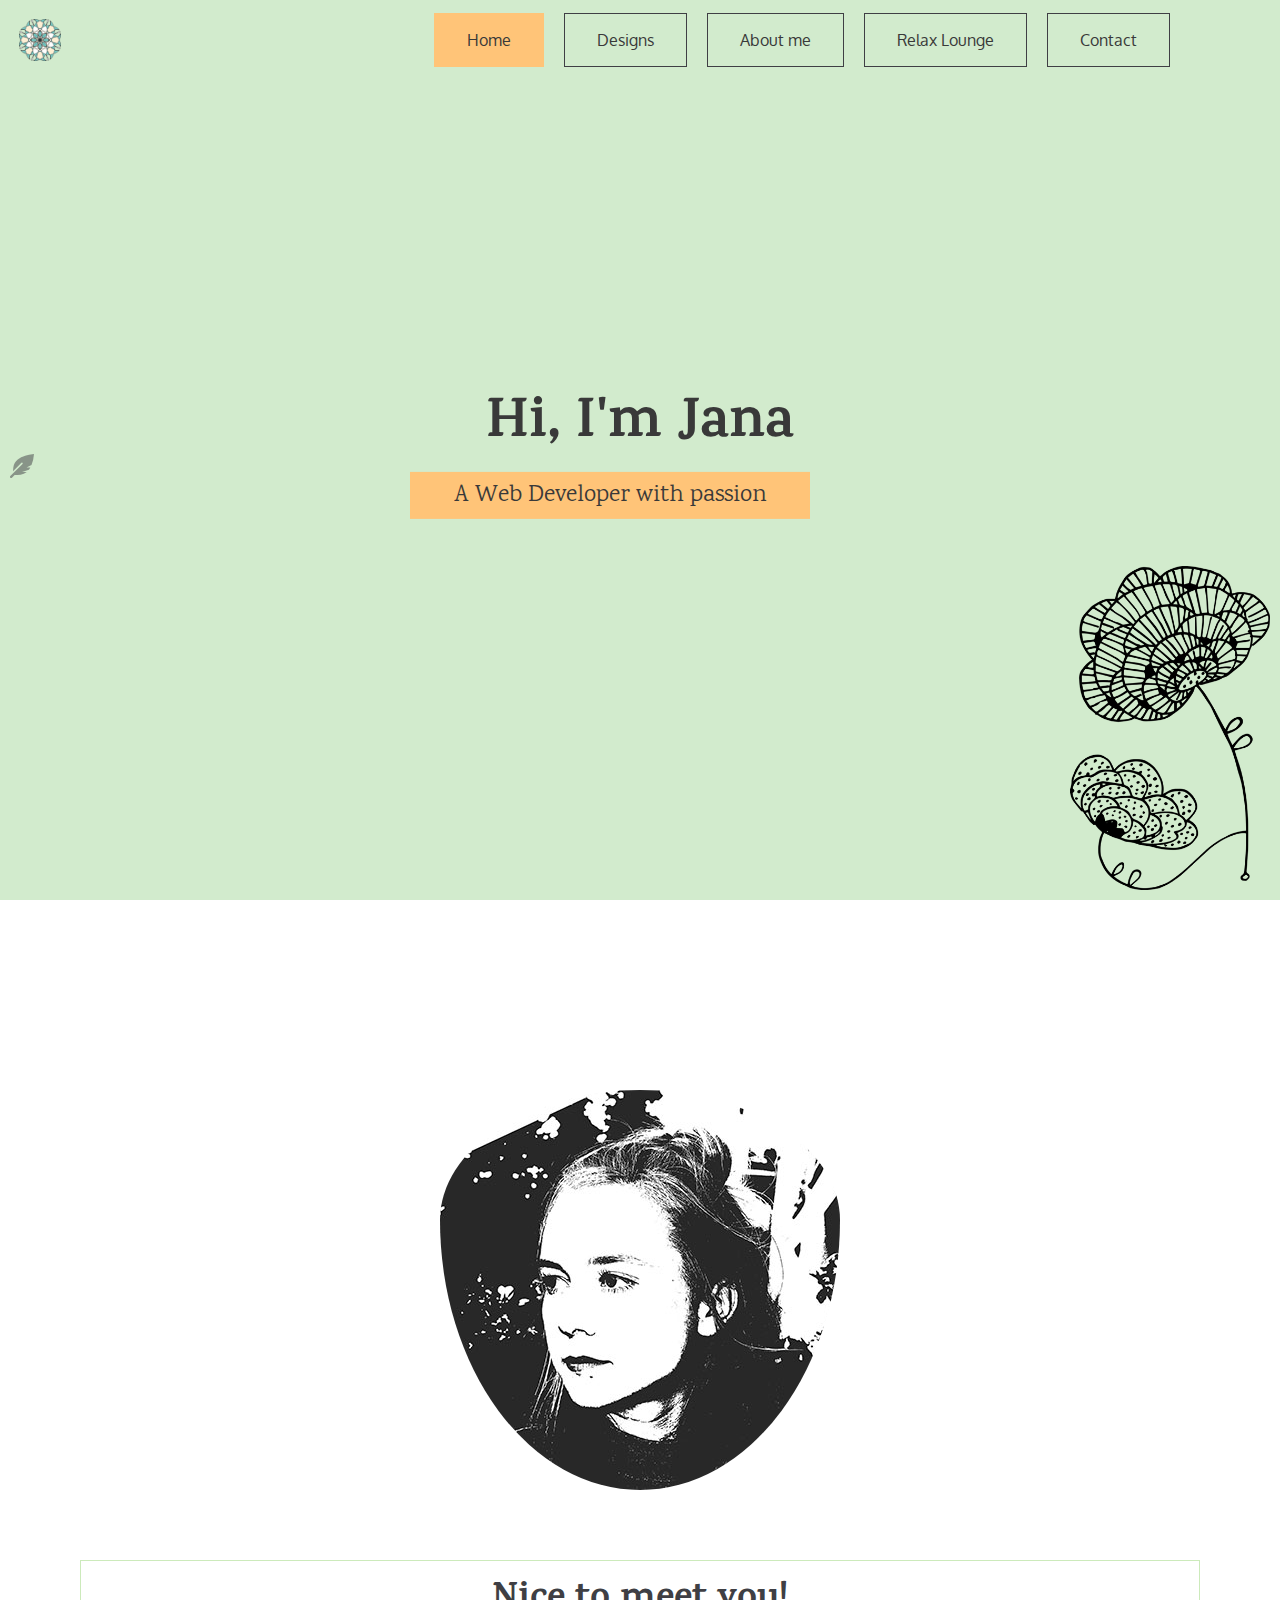
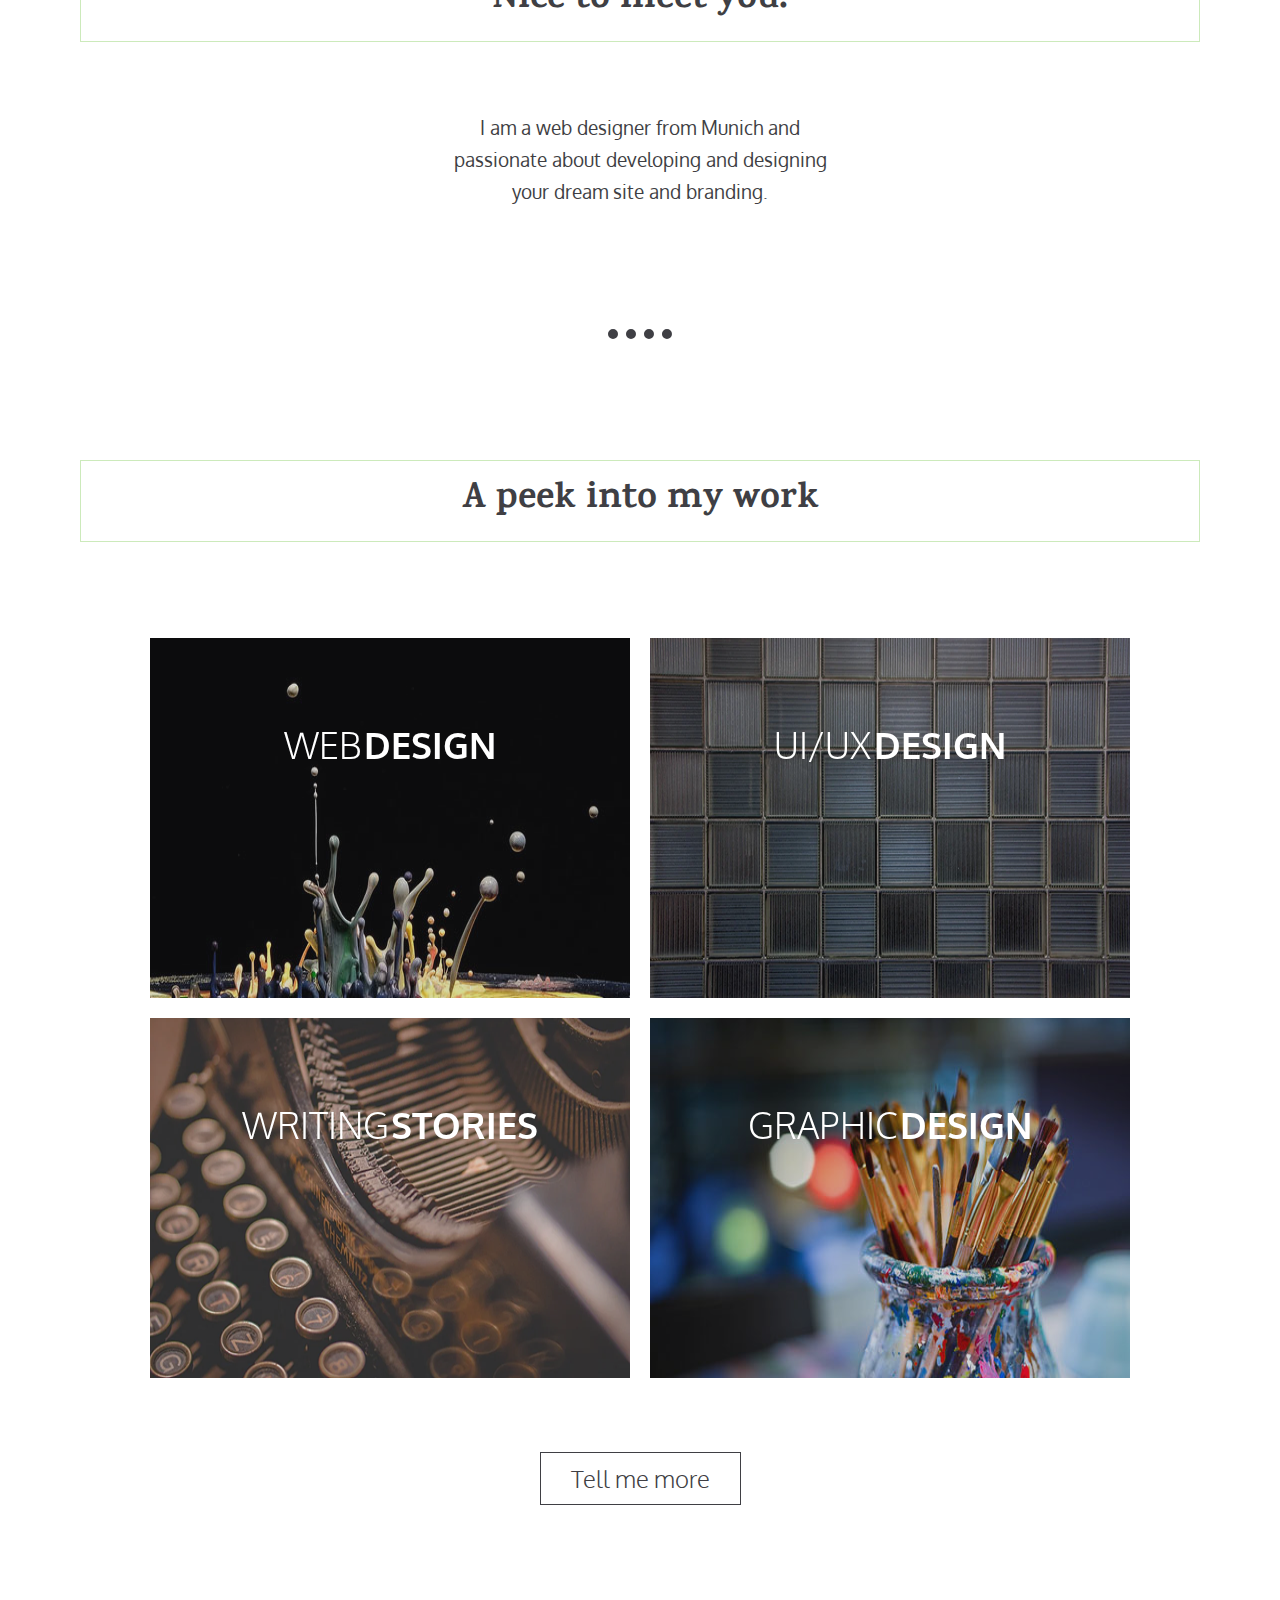
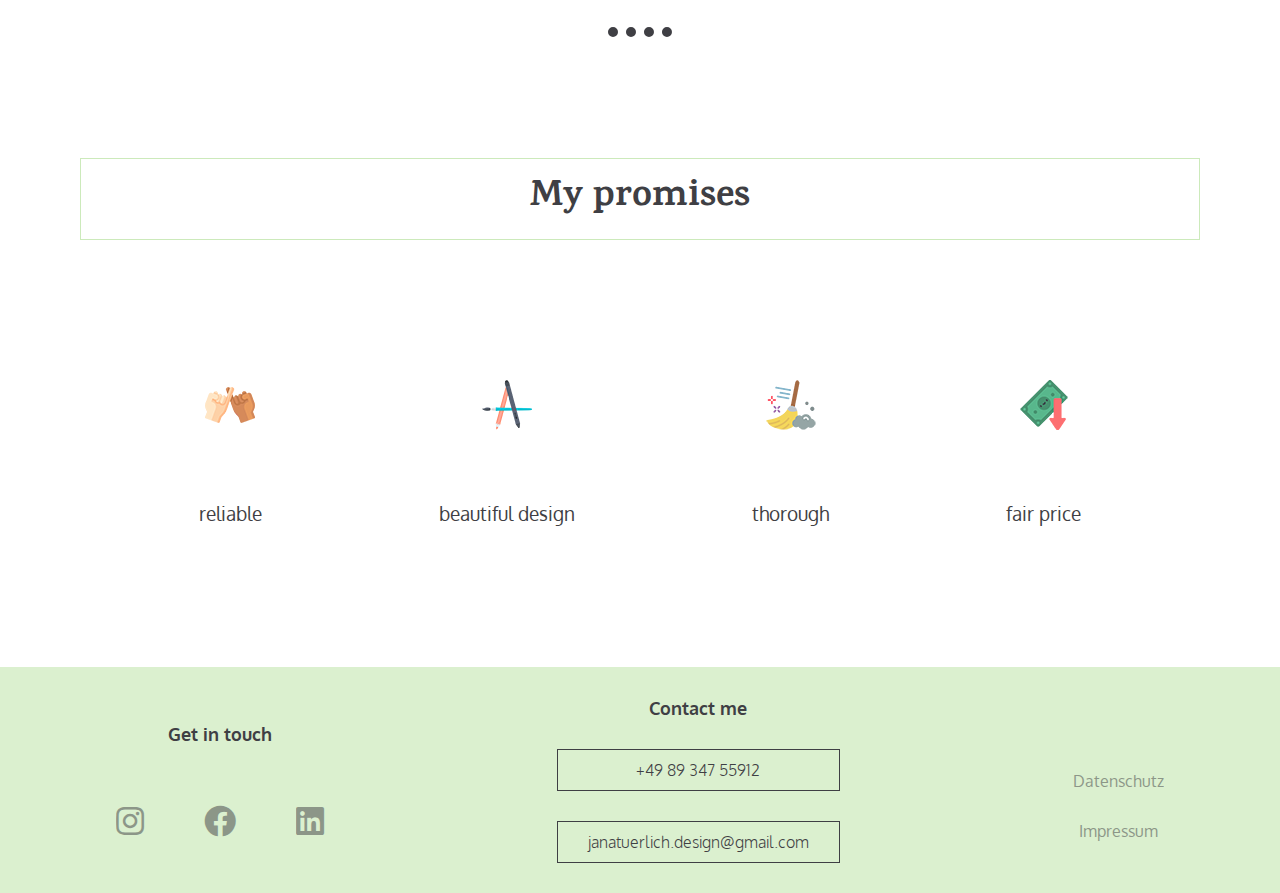
<file: index.html>
<!doctype html>
<html lang="en">
<head>
<meta charset="utf-8">
<meta name="viewport" content="width=device-width, initial-scale=1, shrink-to-fit=no">
	<!-- SEO -->
<meta name="description" content="I'm Jana, a web designer from Munich and always keen on taking freelance projects. I'm passionate about design, supported by a very creative mind and I have a great sence for asthetic. Leave me a message and we will figure out something great.">
<meta name="author" content="Jana Thiel">
<meta name="keywords" content="Jana Thiel, Janatürlich Design, HTML, CSS, Web Design, Web Developer, Freelancer, Graphic Design">
	
<title>Janatürlich Design - My Personal Portfolio As A Web Designer</title>

<link rel="shortcut icon" type="image/png" href="img/favicon.png">
<link href="css/all.min.css" rel="stylesheet">
<link href="css/stylesheet.css" rel="stylesheet" type="text/css">
</head>

<body>
	
	<header>
		<div class="headline">
			<h1>Hi, I'm Jana</h1>
			<p>A Web Developer with passion</p>
		</div>
		<img class="flower" src="img/header-flower.png" alt="drawn flower">
		<a class="contact-fix" href="contact.html"><i class="fas fa-feather-alt"></i></a>
	</header>
	
	<input type="checkbox" id="navchecker">
	<nav id="topnav">
		<a href="index.html"><img class="logo" src="img/favicon.png" alt="Logo"></a>
		<p class="label-nav"><label for="navchecker">&#8801;</label></p>
		<ul>
			<li><a class="active-link" href="index.html">Home</a></li>
			<li><a href="designs.html">Designs</a></li>
			<li><a href="about.html">About me</a></li>
			<li><a href="relax.html">Relax Lounge</a></li>
			<li><a href="contact.html">Contact</a></li>
		</ul>
	</nav>
	
	<main>
		
		<div class="flex">
		<section class="section-welcome wrap-1200">
			<img src="img/profile-img-400x400.jpg" alt="Profile">
			<h2 class="mini-headline">Nice to meet you!</h2>
			<p>I am a web designer from Munich and passionate about developing and designing your dream site and branding.</p>
		</section>
		</div>
		
		<hr>
		
		<div class="flex">
		<section class="section-layla center wrap-1200">
			<h2 class="mini-headline">A peek into my work</h2>
			<div class="grid flex">
				<figure class="effect-layla">
					<img src="img/color-drops.jpg" alt="color drops"/>
					<figcaption>
						<h2>Web <span>Design</span></h2>
						<p>I design what you want and develop what you need.</p>
						<a href="designs.html">Surprise me</a>
					</figcaption>
				</figure>
				<figure class="effect-layla">
					<img src="img/little-squares.png" alt="little squares"/>
					<figcaption>
						<h2>UI/UX <span>Design</span></h2>
						<p>Whatever appears in your imagination. I can help bring your design to life.</p>
						<a href="designs.html">Surprise me</a>
					</figcaption>
				</figure>
				<figure class="effect-layla">
					<img src="img/typewriter.png" alt="typewriter"/>
					<figcaption>
						<h2>Writing <span>Stories</span></h2>
						<p>I am a creative writer and passionate Journalist and passionate about stories that give your narrative a voice.</p>
						<a href="designs.html">Tell me more</a>
					</figcaption>
				</figure>
				<figure class="effect-layla">
					<img src="img/brushes.jpg" alt="jar of brushes"/>
					<figcaption>
						<h2>Graphic <span>Design</span></h2>
						<p>Whatever design you wish. You can count on me.</p>
						<a href="designs.html">Tell me more</a>
					</figcaption>
				</figure>
    		</div>
			<a class="btn" href="designs.html">Tell me more</a>
		</section>
		</div>
		
		<hr>
		
		<section class="flex center">
			<div class="wrap-1200 section-promises">
				<h2 class="mini-headline">My promises</h2>
				<div class="promise-box">
					<div>
						<img src="img/promise_50x50.png" alt="promising hands">
						<p>reliable</p>
					</div>
					<div>
						<img src="img/design_50x50.png" alt="pencils">
						<p>beautiful design</p>
					</div>
					<div>
						<img src="img/clean_50x50.png" alt="clean">
						<p>thorough</p>
					</div>
					<div>
						<img src="img/cheap_50x50.png" alt="fair price">
						<p>fair price</p>
					</div>
				</div>
			</div>
		</section>
	
	</main>
	
	<footer class="center">
			<div class="social-media">
				<h4>Get in touch</h4>
				<div class="fontawesome">
					<a href="https://www.instagram.com/janajanster/" target="_blank"><i class="fab fa-2x fa-instagram instagram"></i></a>
					<a href="https://www.facebook.com/jana.thiel.90" target="_blank"><i class="fab fa-2x fa-facebook facebook"></i></a>
					<a href="https://www.linkedin.com/in/janathiel/?originalSubdomain=de" target="_blank"><i class="fab fa-2x fa-linkedin linkedin"></i></a>
				</div>
			</div>
			<div class="contact">
				<h4>Contact me</h4>
				<a class="border" href="tel:01637649020">+49 89 347 55912</a>
				<a class="border" href="mailto:janaceline@gmx.de">janatuerlich.design@gmail.com</a>
			</div>
			<div class="rechtliches">
				<h4 class="empty-headline">&nbsp;</h4>
				<a href="datenschutz.html">Datenschutz</a>
				<a href="impressum.html">Impressum</a>
			</div>
	</footer>
	
	<div id="back-top">
		<a href="#">&uarr;</a>
	</div>
	

	
<script src="js/jquery-3.5.1.js"></script>
<script>
	$(document).ready(function(){
			//button ein/ausblenden ----
			$(window).scroll(function(){
				if($(window).scrollTop() > 1000) {
					$('#back-top').fadeIn(1000);
				}
				else {
					$('#back-top').fadeOut(1000);
				}
			});
			
			//bei click langsam nach oben scrollen
			$('#back-top a').click(function(){
				$('html,body').animate({scrollTop:0},1000);
				return false;
			});
		
			/*** Cookies ***/
			const cookieBox = document.querySelector(".wrapper"),
			acceptBtn = cookieBox.querySelector("button");
			acceptBtn.addEventListener("click",function(){
			  //setting cookie for 1 month, after one month it'll be expired automatically
				document.cookie = "CookieBy=CodingNepal; max-age="+60*60*24*30;
			  if(document.cookie){ //if cookie is set
				cookieBox.classList.add("hide"); //hide cookie box
			  }else{ //if cookie not set then alert an error
				alert("Cookie can't be set! Please unblock this site from the cookie setting of your browser.");
			  }
			});
			let checkCookie = document.cookie.indexOf("CookieBy=CodingNepal"); //checking our cookie
			//if cookie is set then hide the cookie box else show it
			checkCookie != -1 ? cookieBox.classList.add("hide") : cookieBox.classList.remove("hide");
		
		});
</script>	
</body>
</html>
</file>
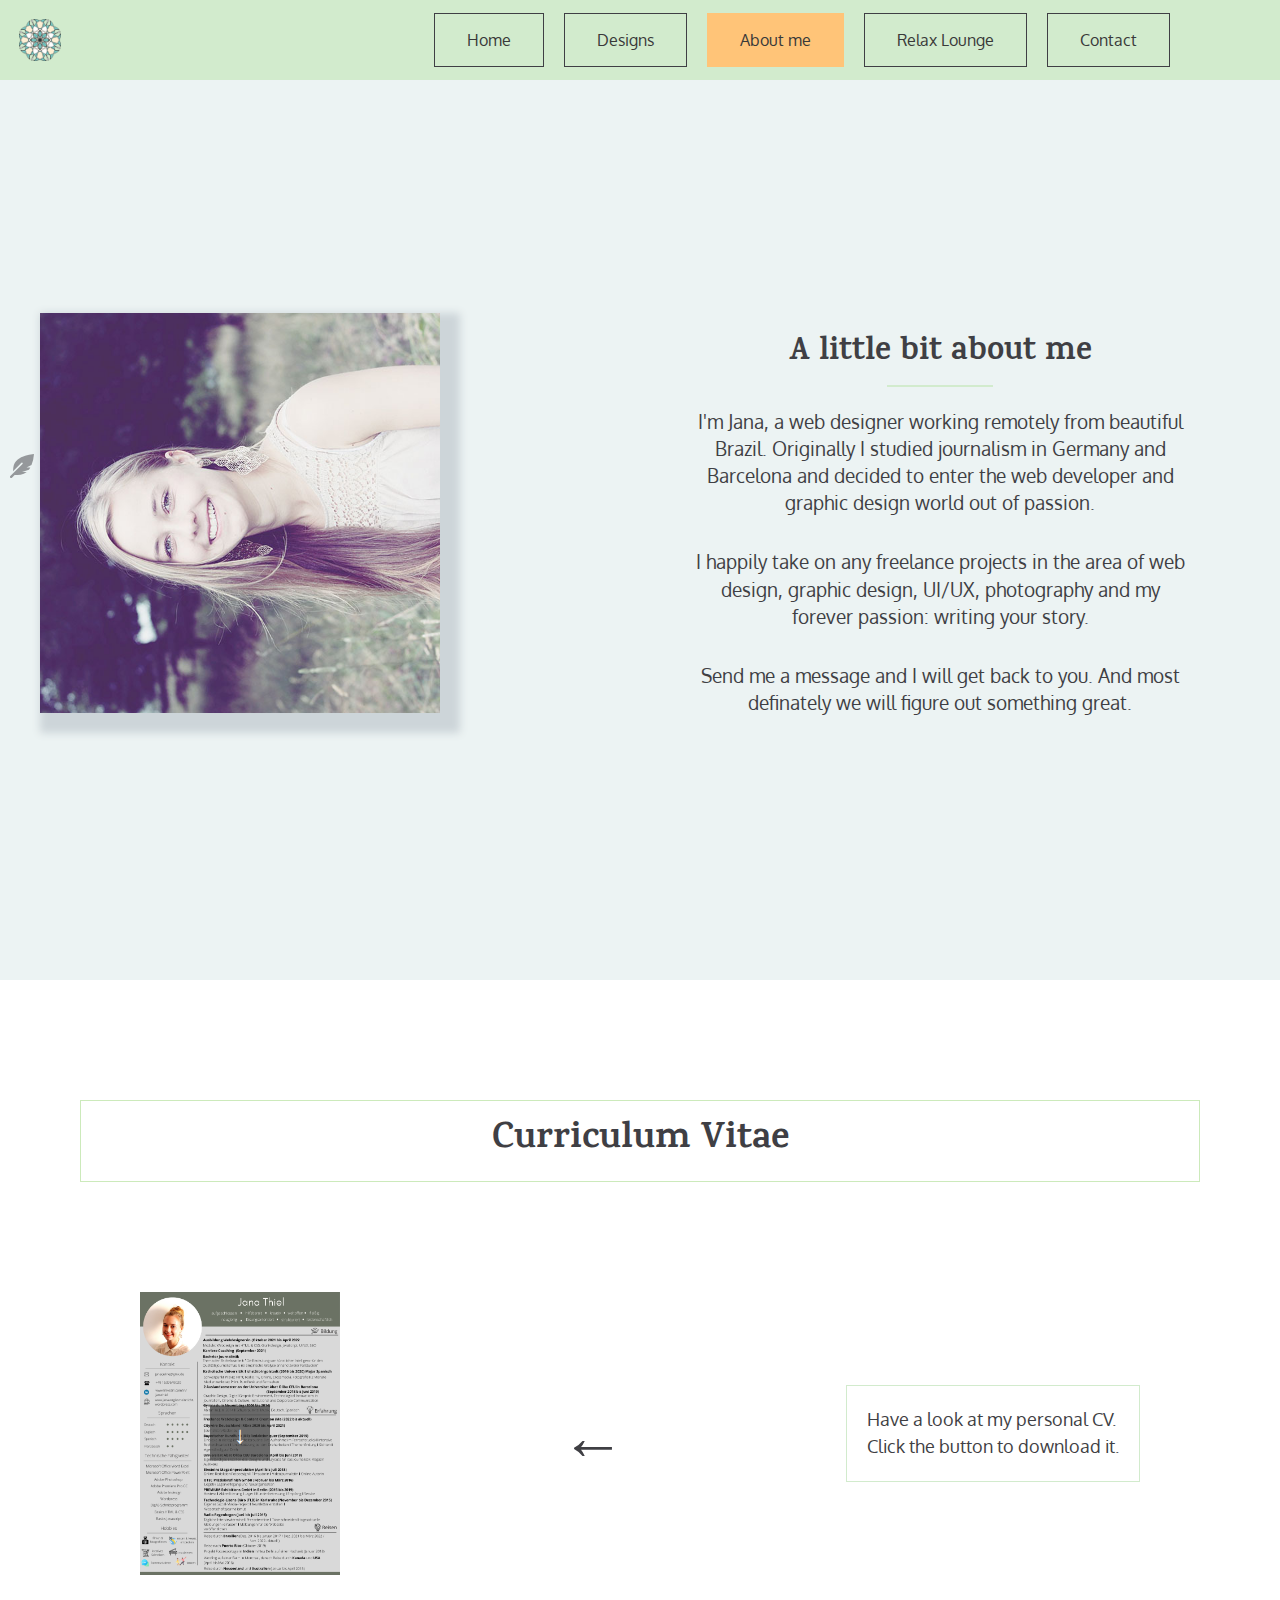
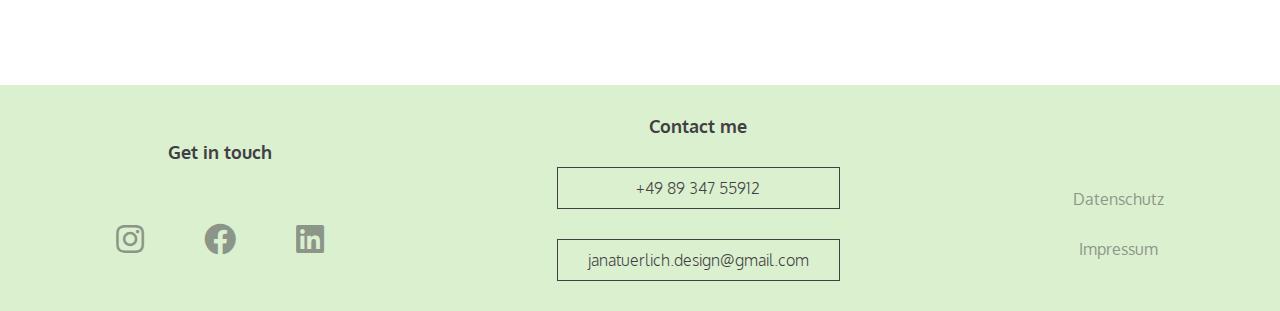
<file: about.html>
<!doctype html>
<html lang="en">
<head>
<meta charset="utf-8">
<meta name="viewport" content="width=device-width, initial-scale=1, shrink-to-fit=no">
	<!-- SEO -->
<meta name="description" content="I'm Jana, working as a freelance web designer currently from Munich in beautiful Bavaria. I'm also a journalist but I take on every creative challenge you have in your mind because that is my passion. Here you can read more about myself.">
<meta name="author" content="Jana Thiel">
<meta name="keywords" content="Jana Thiel, Janatürlich Design, HTML, CSS, Web Design, Web Developer, Freelancer, Graphic Design">
	
<title>Janatürlich Design - My Personal Portfolio As A Web Designer</title>

<link rel="shortcut icon" type="image/png" href="img/favicon.png">
<link href="css/all.min.css" rel="stylesheet">
<link href="css/stylesheet.css" rel="stylesheet" type="text/css">
</head>

<body>
	
	<header class="header-about">
		<div class="zweispalter flex wrap-1200">
			<div><img class="responsive" src="img/aboutme600x600.jpg" alt="me"></div>
			<div class="pad5 about-text">
				<h1>A little bit about me</h1>
				<hr>
				<p>I'm Jana, a web designer working remotely from beautiful Brazil. Originally I studied journalism in Germany and Barcelona and decided to enter the web developer and graphic design world out of passion.</p>

				<p>I happily take on any freelance projects in the area of web design, graphic design, UI/UX, photography and my forever passion: writing your story.</p>

				<p>Send me a message and I will get back to you. And most definately we will figure out something great.</p>
			</div>
		</div>
		<a class="contact-fix" href="contact.html"><i class="fas fa-feather-alt"></i></a>
	</header>
	
	<input type="checkbox" id="navchecker">
	<nav id="topnav">
		<p class="label-nav"><label for="navchecker">&#8801;</label></p>
		<a href="index.html"><img class="logo" src="img/favicon.png" alt="Logo"></a>
		<ul>
			<li><a href="index.html">Home</a></li>
			<li><a href="designs.html">Designs</a></li>
			<li><a class="active-link" href="about.html">About me</a></li>
			<li><a href="relax.html">Relax Lounge</a></li>
			<li><a href="contact.html">Contact</a></li>
		</ul>
	</nav>
	
	<main>
		
		<div class="flex">
		<section class="cv wrap-1200">
			<div class="center">
				<h2 class="mini-headline">Curriculum Vitae</h2>
			</div>
			
			<div class="flex-cv">
				<div class="download-container">
					<img src="img/Lebenslauf-Foto.png" alt="CV">
					<a class="download-btn" href="img/Lebenslauf_Jana.pdf" download target="_blank">&#8595;</a>
				</div>
				<div class="arrow">
					<p>&#8592;</p>
				</div>
				<div>
					<p>
						Have a look at my personal CV.<br>
						Click the button to download it.
					</p>
				</div>
			</div>
		</section>
		</div>
	
	</main>
	
	<footer class="center">
			<div class="social-media">
				<h4>Get in touch</h4>
				<div class="fontawesome">
					<a href="https://www.instagram.com/janajanster/" target="_blank"><i class="fab fa-2x fa-instagram instagram"></i></a>
					<a href="https://www.facebook.com/jana.thiel.90" target="_blank"><i class="fab fa-2x fa-facebook facebook"></i></a>
					<a href="https://www.linkedin.com/in/janathiel/?originalSubdomain=de" target="_blank"><i class="fab fa-2x fa-linkedin linkedin"></i></a>
				</div>
			</div>
			<div class="contact">
				<h4>Contact me</h4>
				<a class="border" href="tel:01637649020">+49 89 347 55912</a>
				<a class="border" href="mailto:janaceline@gmx.de">janatuerlich.design@gmail.com</a>
			</div>
			<div class="rechtliches">
				<h4>&nbsp;</h4>
				<a href="datenschutz.html">Datenschutz</a>
				<a href="impressum.html">Impressum</a>
			</div>
	</footer>
	
	<div id="back-top">
		<a href="#">&uarr;</a>
	</div>
	

	
<script src="js/jquery-3.5.1.js"></script>
<script>
	$(document).ready(function(){
			//button ein/ausblenden ----
			$(window).scroll(function(){
				if($(window).scrollTop() > 1000) {
					$('#back-top').fadeIn(1000);
				}
				else {
					$('#back-top').fadeOut(1000);
				}
			});
			
			//bei click langsam nach oben scrollen
			$('#back-top a').click(function(){
				$('html,body').animate({scrollTop:0},1000);
				return false;
			});
		
		});
</script>	
</body>
</html>
</file>
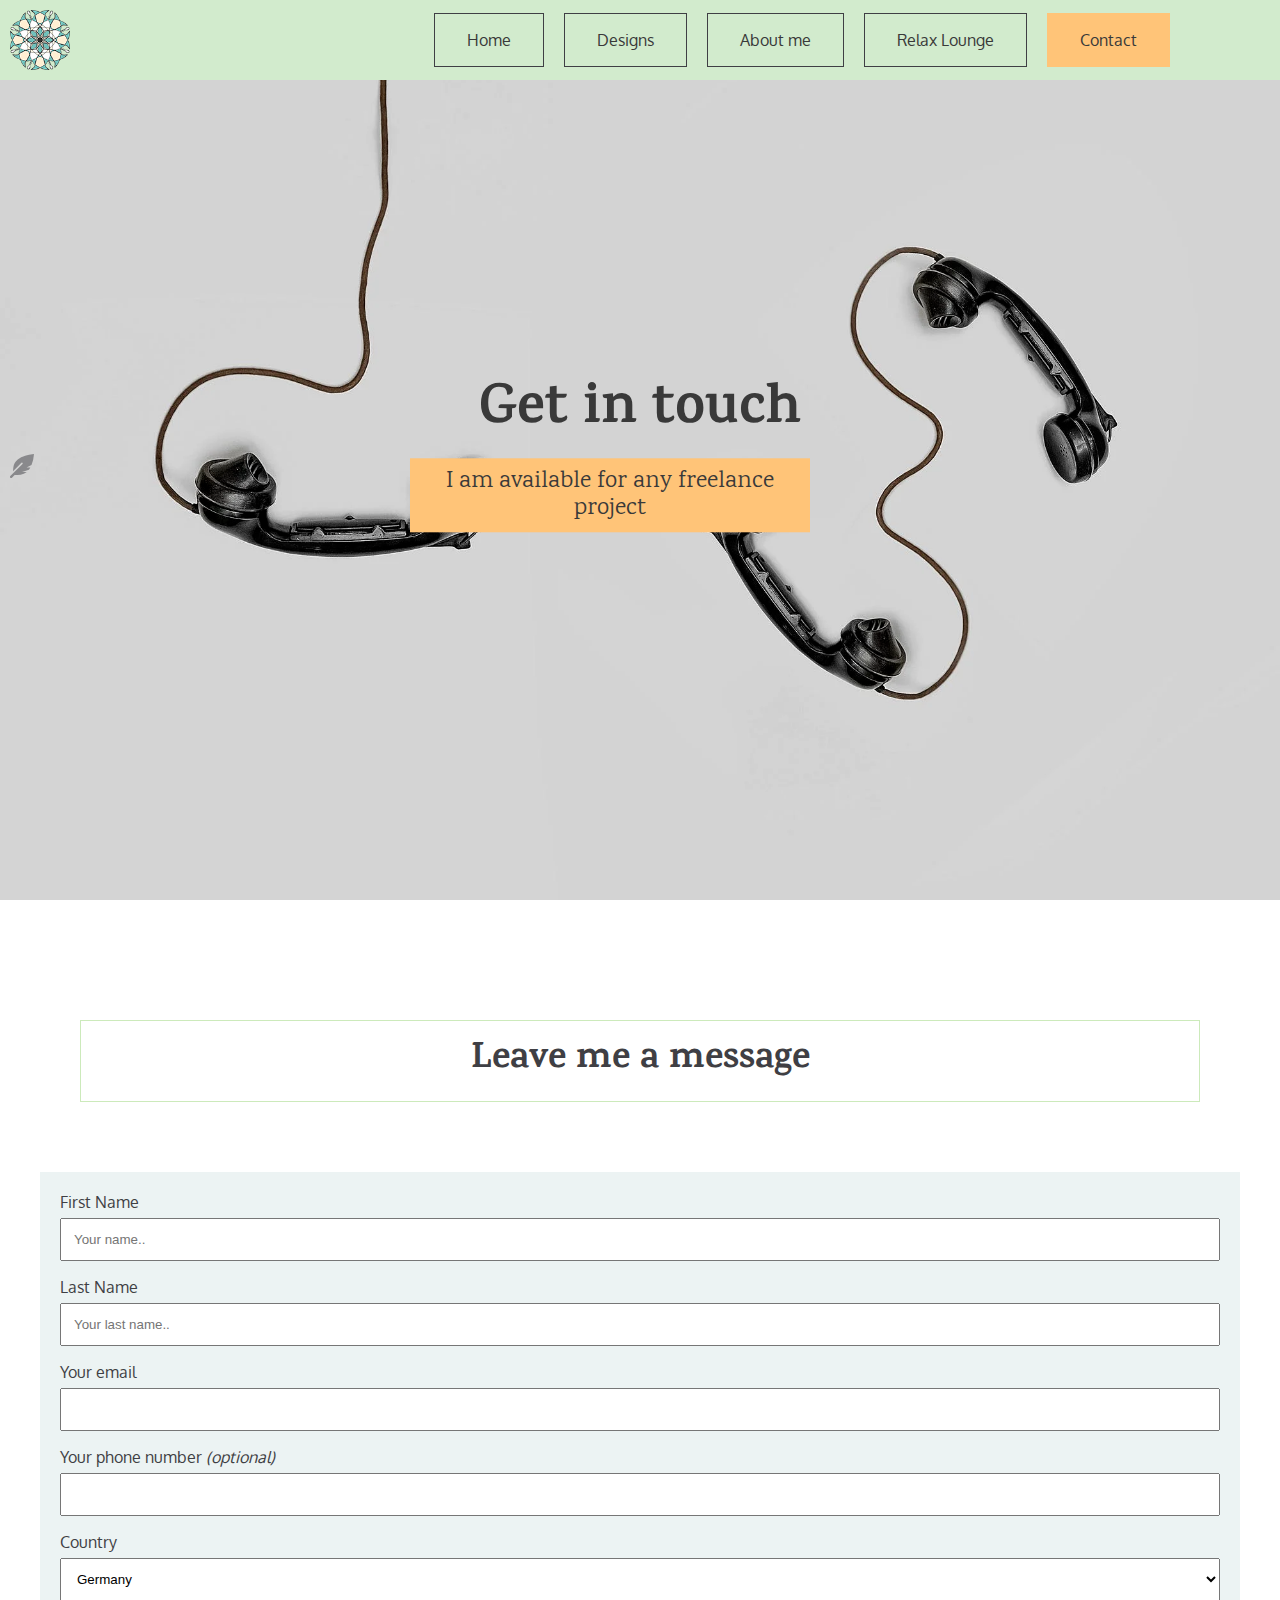
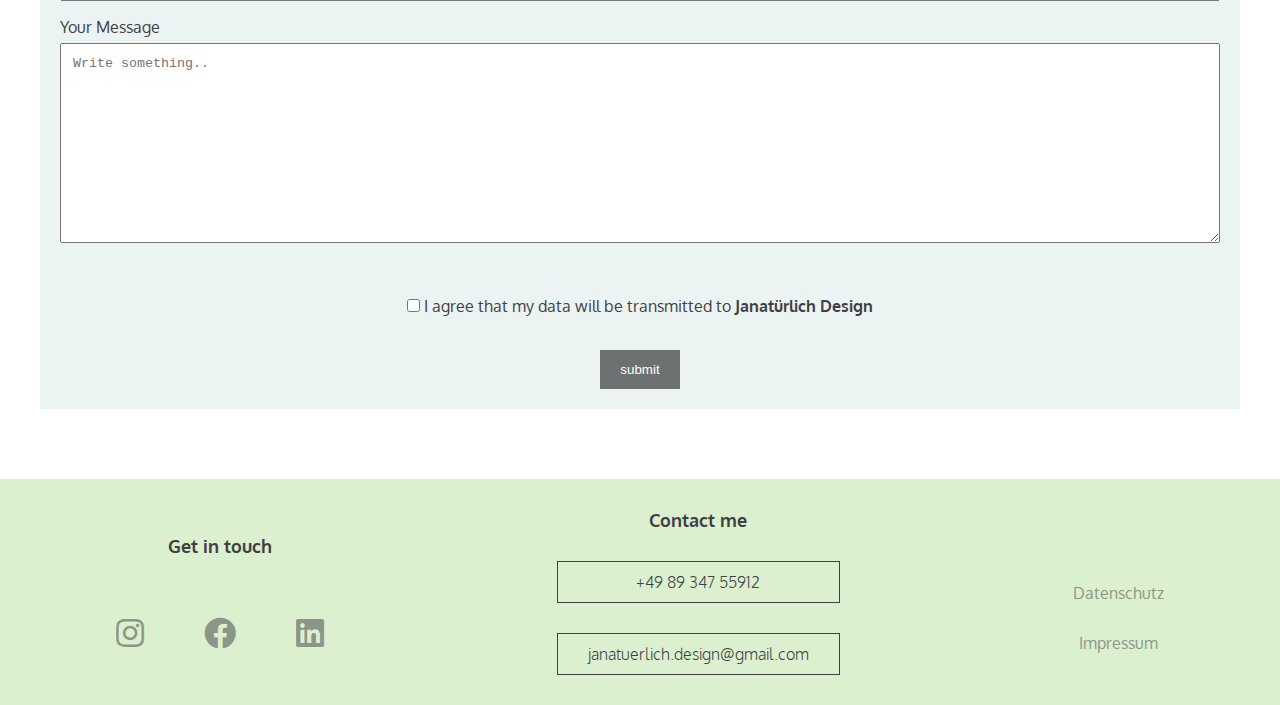
<file: contact.html>
<!doctype html>
<html lang="en">
<head>
<meta charset="utf-8">
<meta name="viewport" content="width=device-width, initial-scale=1, shrink-to-fit=no">
	<!-- SEO -->
<meta name="description" content="Jana Thiel, founder of Janatürlich Design, Nymphenburger Str. 81, 80636 Munich, Germany. E-Mail: janatürlich@gmail.com. Here you can find my contact form. Send me a message and I will respond as fast as I can.">
<meta name="author" content="Jana Thiel">
<meta name="keywords" content="Jana Thiel, Janatürlich Design, HTML, CSS, Web Design, Web Developer, Freelancer, Graphic Design">
	
<title>Janatürlich Design - My Personal Portfolio As A Web Designer</title>

<link rel="shortcut icon" type="image/png" href="img/favicon.png">
<link href="css/all.min.css" rel="stylesheet">
<link href="css/stylesheet.css" rel="stylesheet" type="text/css">
</head>

<body>
	
	<header class="bg-img-contact">
		<div class="headline">
			<h1>Get in touch</h1>
			<p>I am available for any freelance project</p>
		</div>
		<a class="contact-fix" href="contact.html"><i class="fas fa-feather-alt"></i></a>
	</header>
	
	<input type="checkbox" id="navchecker">
	<nav id="topnav">
		<p class="label-nav"><label for="navchecker">&#8801;</label></p>
		<a href="index.html"><img class="logo" src="img/favicon.png" alt="Logo"></a>
		<ul>
			<li><a href="index.html">Home</a></li>
			<li><a href="designs.html">Designs</a></li>
			<li><a href="about.html">About me</a></li>
			<li><a href="relax.html">Relax Lounge</a></li>
			<li><a class="active-link" href="contact.html">Contact</a></li>
		</ul>
	</nav>
	
	<main>
		
		<div class="flex">
		<section class=" center wrap-1200">
			<h1 class="mini-headline">Leave me a message</h1>
		</section>
		</div>
		
		<div class="contact-container wrap-1200" >
			<form action="action_page.php">
			<label for="fname">First Name</label>
			<input type="text" id="fname" name="firstname" placeholder="Your name.." required>
			<label for="lname">Last Name</label>
			<input type="text" id="lname" name="lastname" placeholder="Your last name.." required>
			<label for="email">Your email</label>
			<input type="email" id="email" name="email" required>
			<label for="phonenr">Your phone number <em>(optional)</em></label>
			<input type="tel" id="phonenr" name="telefon">
			<label for="country">Country</label>
			<select id="country" name="country">
			  <option value="germany">Germany</option>
			  <option value="canada">Canada</option>
			  <option value="spain">Spain</option>
			  <option value="france">France</option>
			  <option value="australia">Australia</option>
			  <option value="brazil">Brazil</option>
			</select>
			<label for="subject">Your Message</label>
			<textarea id="subject" name="subject" placeholder="Write something.." style="height:200px" required></textarea>
			<p class="contact-checkbox"><input type="checkbox" name="DSGVO" value="anerkannt" required> I agree that my data will be transmitted to <strong>Janatürlich Design</strong></p>
			<input type="submit" value="submit">
			</form>
		</div> 
	
	</main>
	
	<footer class="center">
			<div class="social-media">
				<h4>Get in touch</h4>
				<div class="fontawesome">
					<a href="https://www.instagram.com/janajanster/" target="_blank"><i class="fab fa-2x fa-instagram instagram"></i></a>
					<a href="https://www.facebook.com/jana.thiel.90" target="_blank"><i class="fab fa-2x fa-facebook facebook"></i></a>
					<a href="https://www.linkedin.com/in/janathiel/?originalSubdomain=de" target="_blank"><i class="fab fa-2x fa-linkedin linkedin"></i></a>
				</div>
			</div>
			<div class="contact">
				<h4>Contact me</h4>
				<a class="border" href="tel:01637649020">+49 89 347 55912</a>
				<a class="border" href="mailto:janaceline@gmx.de">janatuerlich.design@gmail.com</a>
			</div>
			<div class="rechtliches">
				<h4>&nbsp;</h4>
				<a href="datenschutz.html">Datenschutz</a>
				<a href="impressum.html">Impressum</a>
			</div>
	</footer>
	
	<div id="back-top">
		<a href="#">&uarr;</a>
	</div>
	
	
	
<script src="js/jquery-3.5.1.js"></script>
<script>
	$(document).ready(function(){
			//button ein/ausblenden ----
			$(window).scroll(function(){
				if($(window).scrollTop() > 1000) {
					$('#back-top').fadeIn(1000);
				}
				else {
					$('#back-top').fadeOut(1000);
				}
			});
			
			//bei click langsam nach oben scrollen
			$('#back-top a').click(function(){
				$('html,body').animate({scrollTop:0},1000);
				return false;
			});
		
		/*** Cookies ***/
			const cookieBox = document.querySelector(".wrapper"),
			acceptBtn = cookieBox.querySelector("button");
			acceptBtn.addEventListener("click",function(){
			  //setting cookie for 1 month, after one month it'll be expired automatically
				document.cookie = "CookieBy=CodingNepal; max-age="+60*60*24*30;
			  if(document.cookie){ //if cookie is set
				cookieBox.classList.add("hide"); //hide cookie box
			  }else{ //if cookie not set then alert an error
				alert("Cookie can't be set! Please unblock this site from the cookie setting of your browser.");
			  }
			});
			let checkCookie = document.cookie.indexOf("CookieBy=CodingNepal"); //checking our cookie
			//if cookie is set then hide the cookie box else show it
			checkCookie != -1 ? cookieBox.classList.add("hide") : cookieBox.classList.remove("hide");
		
		});
</script>	
</body>
</html>
</file>
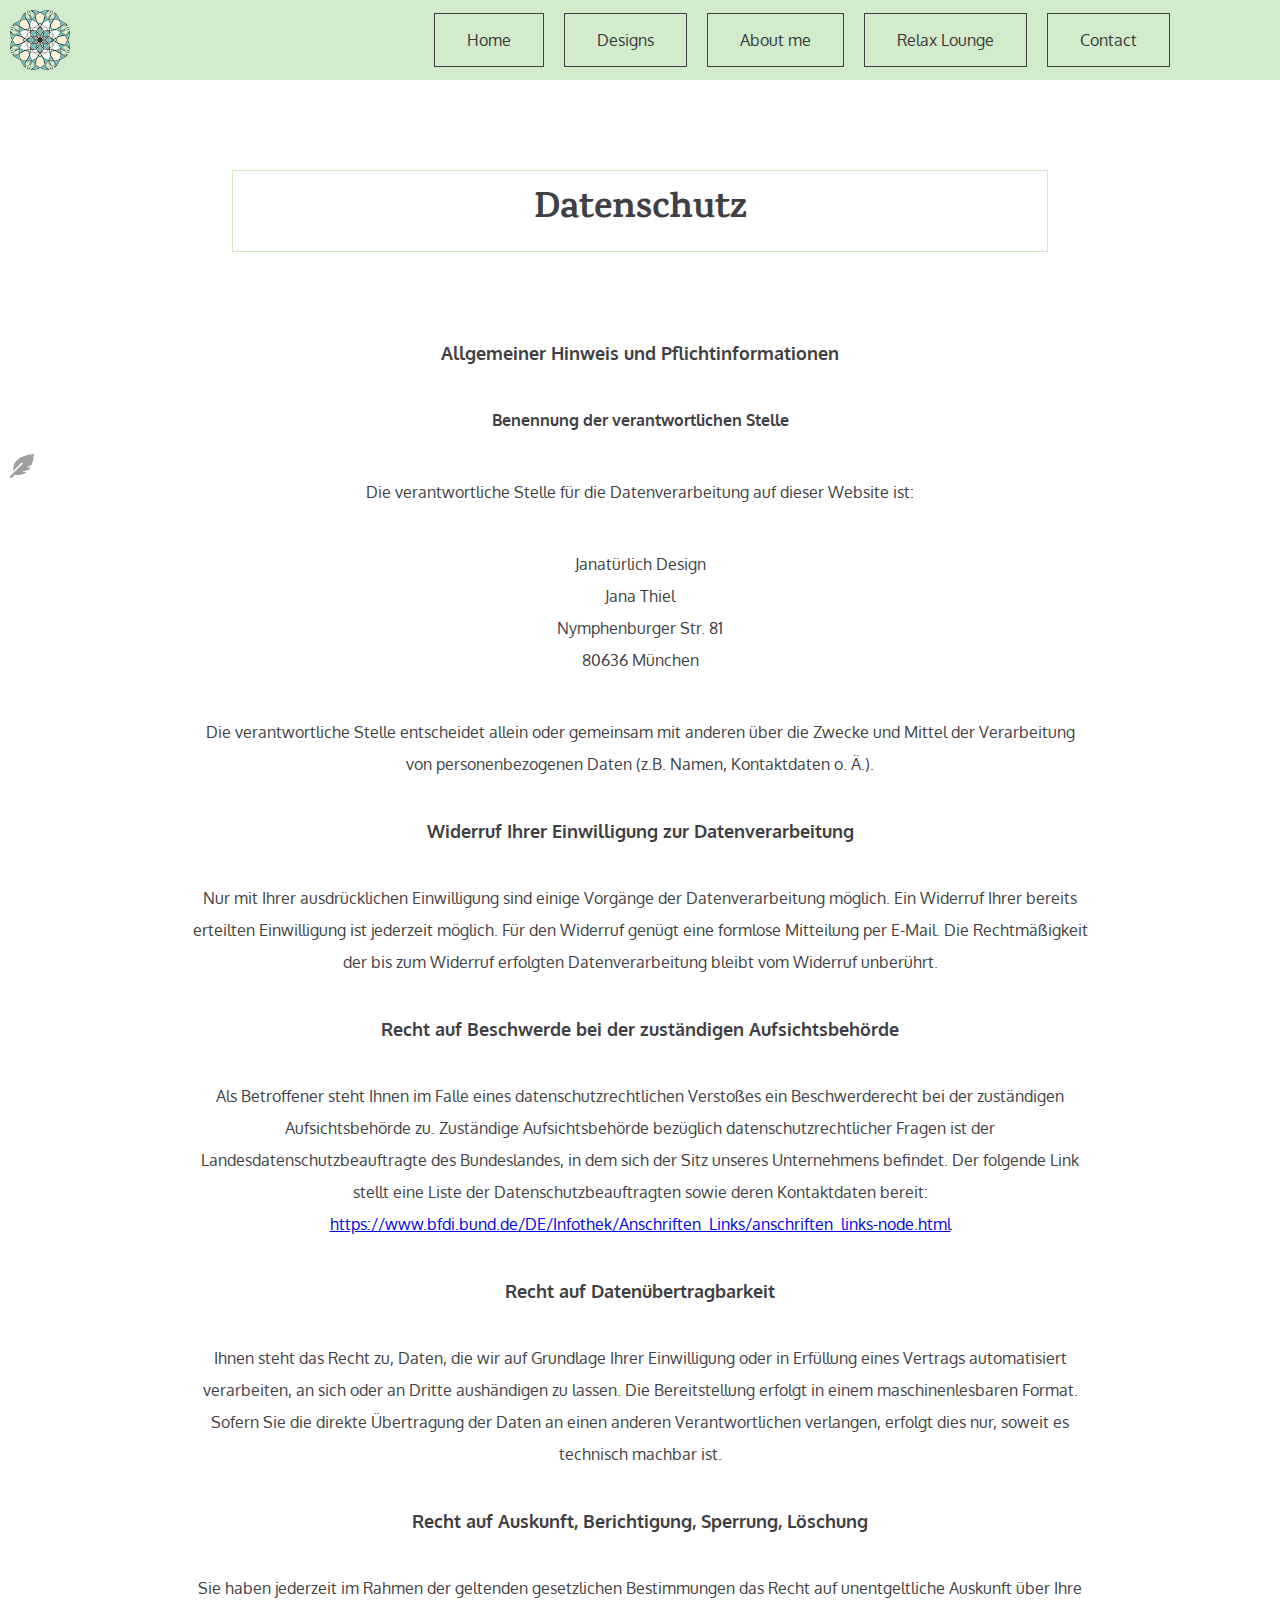
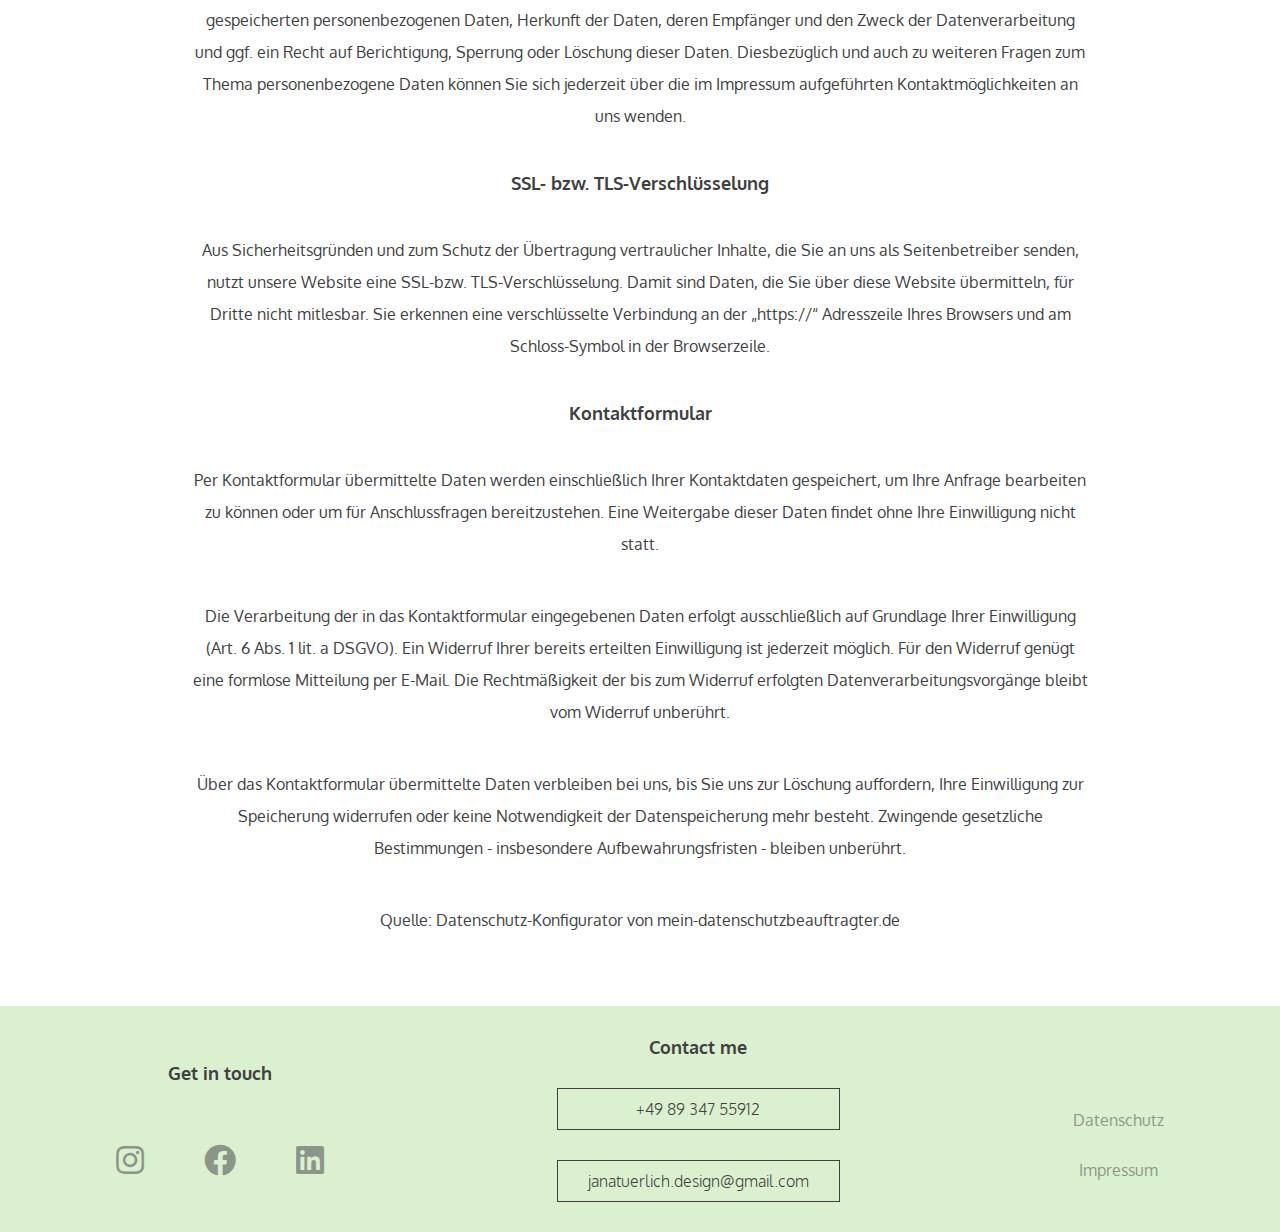
<file: datenschutz.html>
<!doctype html>
<html lang="en">
<head>
<meta charset="utf-8">
<meta name="viewport" content="width=device-width, initial-scale=1, shrink-to-fit=no">
	<!-- SEO -->
<meta name="description" content="I'm Jana, a web designer from Munich and always keen on taking freelance projects. I'm passionate about design, supported by a very creative mind and I have a great sence for asthetic. Leave me a message and we will figure out something great.">
<meta name="author" content="Jana Thiel">
<meta name="keywords" content="Jana Thiel, Janatürlich Design, HTML, CSS, Web Design, Web Developer, Freelancer, Graphic Design">
	
<title>Janatürlich Design - My Personal Portfolio As A Web Designer</title>

<link rel="shortcut icon" type="image/png" href="img/favicon.png">
<link href="css/all.min.css" rel="stylesheet">
<link href="css/stylesheet.css" rel="stylesheet" type="text/css">
</head>

<body>
	
	<input type="checkbox" id="navchecker">
	<nav id="topnav">
		<p class="label-nav"><label for="navchecker">&#8801;</label></p>
		<a href="index.html"><img class="logo" src="img/favicon.png" alt="Logo"></a>
		<ul>
			<li><a href="index.html">Home</a></li>
			<li><a href="designs.html">Designs</a></li>
			<li><a href="about.html">About me</a></li>
			<li><a href="relax.html">Relax Lounge</a></li>
			<li><a href="contact.html">Contact</a></li>
		</ul>
	</nav>
	
	<main>
		<a class="contact-fix" href="contact.html"><i class="fas fa-feather-alt"></i></a>
		<article class="article-recht center wrap-1200">
			<h1 class="mini-headline recht-headline">Datenschutz</h1>
			<h4>Allgemeiner Hinweis und Pflichtinformationen</h4>
			<p><strong>Benennung der verantwortlichen Stelle</strong></p>
			<p>Die verantwortliche Stelle für die Datenverarbeitung auf dieser Website ist:</p>
			<p>Janatürlich Design<br>
			Jana Thiel<br>
			Nymphenburger Str. 81<br>
			80636 München</p>
			
			<p>Die verantwortliche Stelle entscheidet allein oder gemeinsam mit anderen über die Zwecke und Mittel der Verarbeitung von personenbezogenen Daten (z.B. Namen, Kontaktdaten o. Ä.).</p>
			
			<h4>Widerruf Ihrer Einwilligung zur Datenverarbeitung</h4>
			<p>Nur mit Ihrer ausdrücklichen Einwilligung sind einige Vorgänge der Datenverarbeitung möglich. Ein Widerruf Ihrer bereits erteilten Einwilligung ist jederzeit möglich. Für den Widerruf genügt eine formlose Mitteilung per E-Mail. Die Rechtmäßigkeit der bis zum Widerruf erfolgten Datenverarbeitung bleibt vom Widerruf unberührt.</p>
			
			<h4>Recht auf Beschwerde bei der zuständigen Aufsichtsbehörde</h4>
			<p>Als Betroffener steht Ihnen im Falle eines datenschutzrechtlichen Verstoßes ein Beschwerderecht bei der zuständigen Aufsichtsbehörde zu. Zuständige Aufsichtsbehörde bezüglich datenschutzrechtlicher Fragen ist der Landesdatenschutzbeauftragte des Bundeslandes, in dem sich der Sitz unseres Unternehmens befindet. Der folgende Link stellt eine Liste der Datenschutzbeauftragten sowie deren Kontaktdaten bereit: <a href="https://www.bfdi.bund.de/DE/Infothek/Anschriften_Links/anschriften_links-node.html" target="_blank">https://www.bfdi.bund.de/DE/Infothek/Anschriften_Links/anschriften_links-node.html</a></p>
			
			<h4>Recht auf Datenübertragbarkeit</h4>

			<p>Ihnen steht das Recht zu, Daten, die wir auf Grundlage Ihrer Einwilligung oder in Erfüllung eines Vertrags automatisiert verarbeiten, an sich oder an Dritte aushändigen zu lassen. Die Bereitstellung erfolgt in einem maschinenlesbaren Format. Sofern Sie die direkte Übertragung der Daten an einen anderen Verantwortlichen verlangen, erfolgt dies nur, soweit es technisch machbar ist.</p>

			<h4>Recht auf Auskunft, Berichtigung, Sperrung, Löschung</h4>

			<p>Sie haben jederzeit im Rahmen der geltenden gesetzlichen Bestimmungen das Recht auf unentgeltliche Auskunft über Ihre gespeicherten personenbezogenen Daten, Herkunft der Daten, deren Empfänger und den Zweck der Datenverarbeitung und ggf. ein Recht auf Berichtigung, Sperrung oder Löschung dieser Daten. Diesbezüglich und auch zu weiteren Fragen zum Thema personenbezogene Daten können Sie sich jederzeit über die im Impressum aufgeführten Kontaktmöglichkeiten an uns wenden.</p>

			<h4>SSL- bzw. TLS-Verschlüsselung</h4>
			
			<p>Aus Sicherheitsgründen und zum Schutz der Übertragung vertraulicher Inhalte, die Sie an uns als Seitenbetreiber senden, nutzt unsere Website eine SSL-bzw. TLS-Verschlüsselung. Damit sind Daten, die Sie über diese Website übermitteln, für Dritte nicht mitlesbar. Sie erkennen eine verschlüsselte Verbindung an der „https://“ Adresszeile Ihres Browsers und am Schloss-Symbol in der Browserzeile.</p>
			
			<h4>Kontaktformular</h4>
			
			<p>Per Kontaktformular übermittelte Daten werden einschließlich Ihrer Kontaktdaten gespeichert, um Ihre Anfrage bearbeiten zu können oder um für Anschlussfragen bereitzustehen. Eine Weitergabe dieser Daten findet ohne Ihre Einwilligung nicht statt.</p>

			<p>Die Verarbeitung der in das Kontaktformular eingegebenen Daten erfolgt ausschließlich auf Grundlage Ihrer Einwilligung (Art. 6 Abs. 1 lit. a DSGVO). Ein Widerruf Ihrer bereits erteilten Einwilligung ist jederzeit möglich. Für den Widerruf genügt eine formlose Mitteilung per E-Mail. Die Rechtmäßigkeit der bis zum Widerruf erfolgten Datenverarbeitungsvorgänge bleibt vom Widerruf unberührt.</p>

			<p>Über das Kontaktformular übermittelte Daten verbleiben bei uns, bis Sie uns zur Löschung auffordern, Ihre Einwilligung zur Speicherung widerrufen oder keine Notwendigkeit der Datenspeicherung mehr besteht. Zwingende gesetzliche Bestimmungen - insbesondere Aufbewahrungsfristen - bleiben unberührt.</p>

			<p>Quelle: Datenschutz-Konfigurator von mein-datenschutzbeauftragter.de</p>
		</article>
	
	</main>
	
	<footer class="center">
			<div class="social-media">
				<h4>Get in touch</h4>
				<div class="fontawesome">
					<a href="https://www.instagram.com/janajanster/" target="_blank"><i class="fab fa-2x fa-instagram instagram"></i></a>
					<a href="https://www.facebook.com/jana.thiel.90" target="_blank"><i class="fab fa-2x fa-facebook facebook"></i></a>
					<a href="https://www.linkedin.com/in/janathiel/?originalSubdomain=de" target="_blank"><i class="fab fa-2x fa-linkedin linkedin"></i></a>
				</div>
			</div>
			<div class="contact">
				<h4>Contact me</h4>
				<a class="border" href="tel:01637649020">+49 89 347 55912</a>
				<a class="border" href="mailto:janaceline@gmx.de">janatuerlich.design@gmail.com</a>
			</div>
			<div class="rechtliches">
				<h4>&nbsp;</h4>
				<a href="datenschutz.html">Datenschutz</a>
				<a href="impressum.html">Impressum</a>
			</div>
	</footer>
	
	<div id="back-top">
		<a href="#">&uarr;</a>
	</div>
	

	
<script src="js/jquery-3.5.1.js"></script>
<script>
	$(document).ready(function(){
			//button ein/ausblenden ----
			$(window).scroll(function(){
				if($(window).scrollTop() > 1000) {
					$('#back-top').fadeIn(1000);
				}
				else {
					$('#back-top').fadeOut(1000);
				}
			});
			
			//bei click langsam nach oben scrollen
			$('#back-top a').click(function(){
				$('html,body').animate({scrollTop:0},1000);
				return false;
			});
		
		/*** Cookies ***/
			const cookieBox = document.querySelector(".wrapper"),
			acceptBtn = cookieBox.querySelector("button");
			acceptBtn.addEventListener("click",function(){
			  //setting cookie for 1 month, after one month it'll be expired automatically
				document.cookie = "CookieBy=CodingNepal; max-age="+60*60*24*30;
			  if(document.cookie){ //if cookie is set
				cookieBox.classList.add("hide"); //hide cookie box
			  }else{ //if cookie not set then alert an error
				alert("Cookie can't be set! Please unblock this site from the cookie setting of your browser.");
			  }
			});
			let checkCookie = document.cookie.indexOf("CookieBy=CodingNepal"); //checking our cookie
			//if cookie is set then hide the cookie box else show it
			checkCookie != -1 ? cookieBox.classList.add("hide") : cookieBox.classList.remove("hide");
		
		});
</script>	
</body>
</html>
</file>
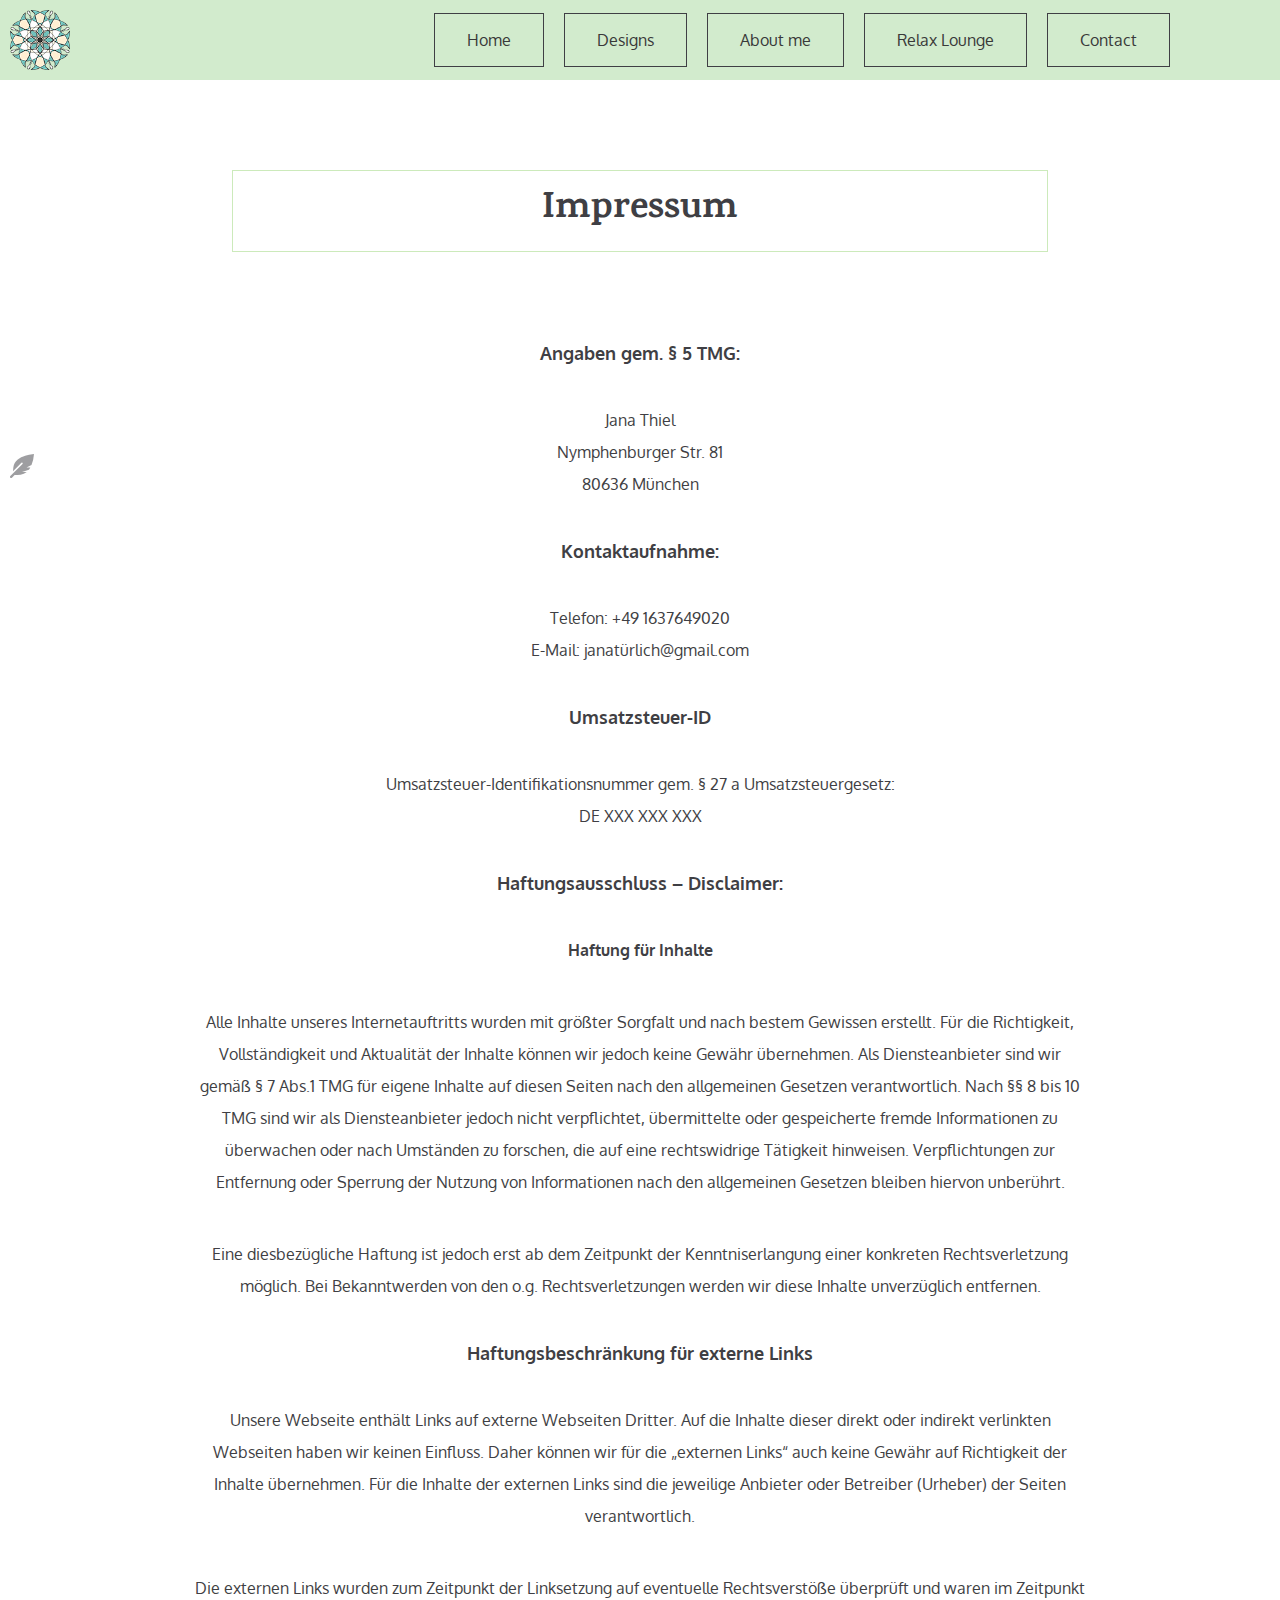
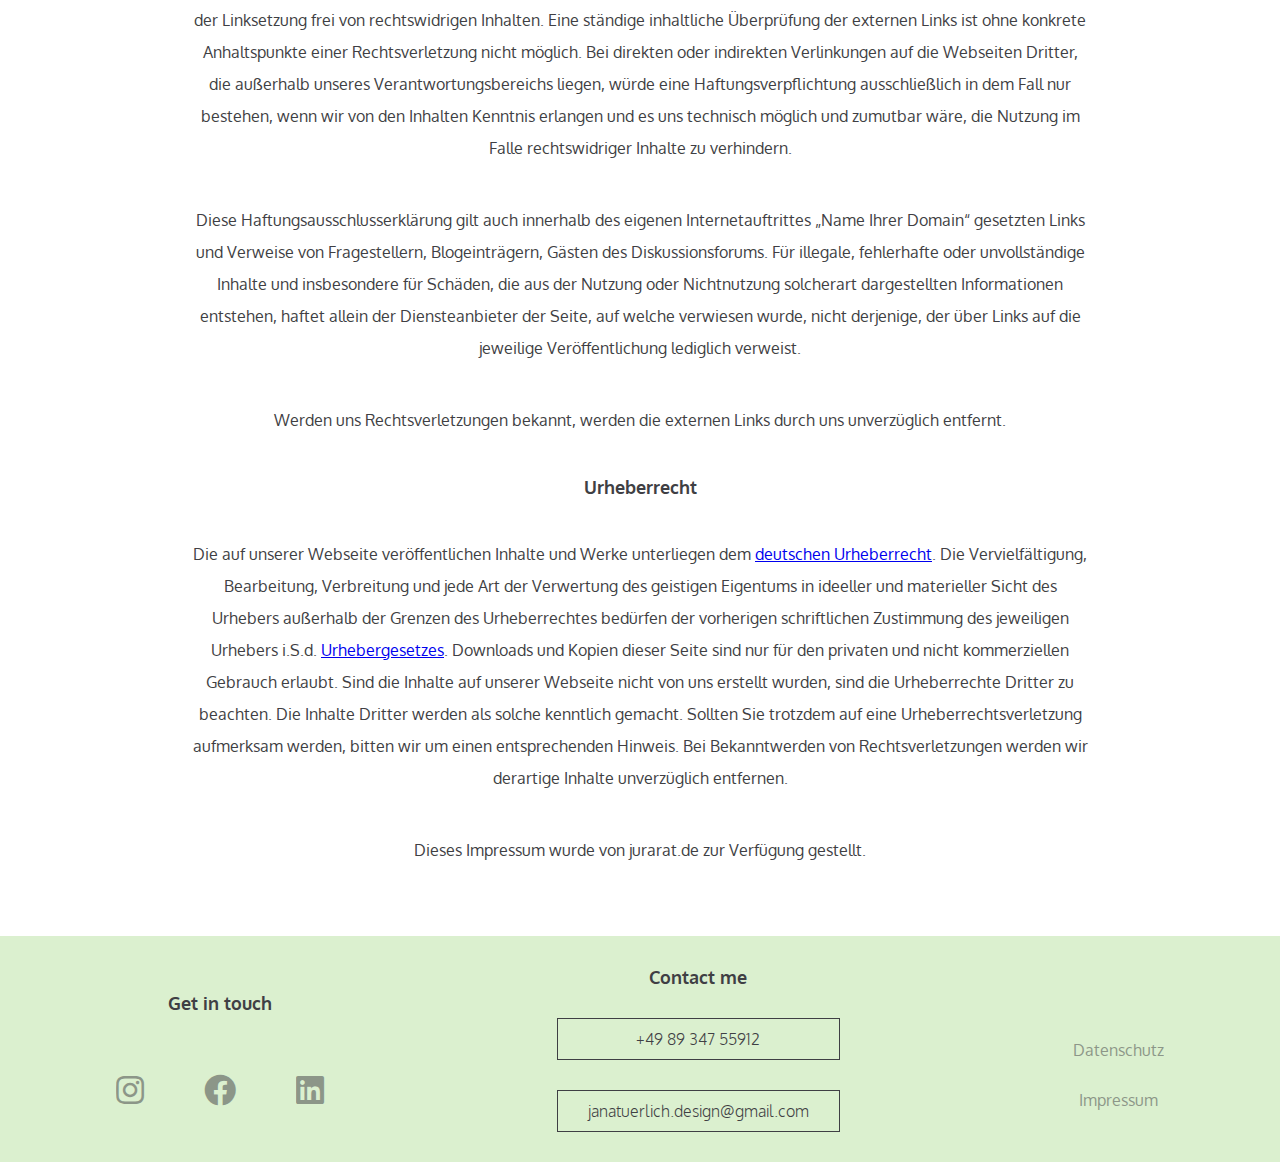
<file: impressum.html>
<!doctype html>
<html lang="en">
<head>
<meta charset="utf-8">
<meta name="viewport" content="width=device-width, initial-scale=1, shrink-to-fit=no">
	<!-- SEO -->
<meta name="description" content="I'm Jana, a web designer from Munich and always keen on taking freelance projects. I'm passionate about design, supported by a very creative mind and I have a great sence for asthetic. Leave me a message and we will figure out something great.">
<meta name="author" content="Jana Thiel">
<meta name="keywords" content="Jana Thiel, Janatürlich Design, HTML, CSS, Web Design, Web Developer, Freelancer, Graphic Design">
	
<title>Janatürlich Design - My Personal Portfolio As A Web Designer</title>

<link rel="shortcut icon" type="image/png" href="img/favicon.png">
<link href="css/all.min.css" rel="stylesheet">
<link href="css/stylesheet.css" rel="stylesheet" type="text/css">
</head>

<body>
	
	<input type="checkbox" id="navchecker">
	<nav id="topnav">
		<p class="label-nav"><label for="navchecker">&#8801;</label></p>
		<a href="index.html"><img class="logo" src="img/favicon.png" alt="Logo"></a>
		<ul>
			<li><a href="index.html">Home</a></li>
			<li><a href="designs.html">Designs</a></li>
			<li><a href="about.html">About me</a></li>
			<li><a href="relax.html">Relax Lounge</a></li>
			<li><a href="contact.html">Contact</a></li>
		</ul>
	</nav>
	
	<main>
		<a class="contact-fix" href="contact.html"><i class="fas fa-feather-alt"></i></a>
		<article class="article-recht center wrap-1200">
			<h1 class="mini-headline recht-headline">Impressum</h1>
			<h4>Angaben gem. § 5 TMG:</h4>
			<p>Jana Thiel<br>
			Nymphenburger Str. 81<br>
			80636 München</p>
			
			<h4>Kontaktaufnahme:</h4>
			<p>Telefon: +49 1637649020<br>
			E-Mail: janatürlich@gmail.com</p>
			
			<h4>Umsatzsteuer-ID</h4>
			<p>Umsatzsteuer-Identifikationsnummer gem. § 27 a Umsatzsteuergesetz:<br>
			DE XXX XXX XXX</p>
			
			<h4>Haftungsausschluss – Disclaimer:</h4>

			<p><strong>Haftung für Inhalte</strong></p>

			<p>Alle Inhalte unseres Internetauftritts wurden mit größter Sorgfalt und nach bestem Gewissen erstellt. Für die Richtigkeit, Vollständigkeit und Aktualität der Inhalte können wir jedoch keine Gewähr übernehmen. Als Diensteanbieter sind wir gemäß § 7 Abs.1 TMG für eigene Inhalte auf diesen Seiten nach den allgemeinen Gesetzen verantwortlich. Nach §§ 8 bis 10 TMG sind wir als Diensteanbieter jedoch nicht verpflichtet, übermittelte oder gespeicherte fremde Informationen zu überwachen oder nach Umständen zu forschen, die auf eine rechtswidrige Tätigkeit hinweisen. Verpflichtungen zur Entfernung oder Sperrung der Nutzung von Informationen nach den allgemeinen Gesetzen bleiben hiervon unberührt.</p>

			<p>Eine diesbezügliche Haftung ist jedoch erst ab dem Zeitpunkt der Kenntniserlangung einer konkreten Rechtsverletzung möglich. Bei Bekanntwerden von den o.g. Rechtsverletzungen werden wir diese Inhalte unverzüglich entfernen.</p>
			
			<h4>Haftungsbeschränkung für externe Links</h4>

			<p>Unsere Webseite enthält Links auf externe Webseiten Dritter. Auf die Inhalte dieser direkt oder indirekt verlinkten Webseiten haben wir keinen Einfluss. Daher können wir für die „externen Links“ auch keine Gewähr auf Richtigkeit der Inhalte übernehmen. Für die Inhalte der externen Links sind die jeweilige Anbieter oder Betreiber (Urheber) der Seiten verantwortlich.</p>

			<p>Die externen Links wurden zum Zeitpunkt der Linksetzung auf eventuelle Rechtsverstöße überprüft und waren im Zeitpunkt der Linksetzung frei von rechtswidrigen Inhalten. Eine ständige inhaltliche Überprüfung der externen Links ist ohne konkrete Anhaltspunkte einer Rechtsverletzung nicht möglich. Bei direkten oder indirekten Verlinkungen auf die Webseiten Dritter, die außerhalb unseres Verantwortungsbereichs liegen, würde eine Haftungsverpflichtung ausschließlich in dem Fall nur bestehen, wenn wir von den Inhalten Kenntnis erlangen und es uns technisch möglich und zumutbar wäre, die Nutzung im Falle rechtswidriger Inhalte zu verhindern.</p>

			<p>Diese Haftungsausschlusserklärung gilt auch innerhalb des eigenen Internetauftrittes „Name Ihrer Domain“ gesetzten Links und Verweise von Fragestellern, Blogeinträgern, Gästen des Diskussionsforums. Für illegale, fehlerhafte oder unvollständige Inhalte und insbesondere für Schäden, die aus der Nutzung oder Nichtnutzung solcherart dargestellten Informationen entstehen, haftet allein der Diensteanbieter der Seite, auf welche verwiesen wurde, nicht derjenige, der über Links auf die jeweilige Veröffentlichung lediglich verweist.</p>

			<p>Werden uns Rechtsverletzungen bekannt, werden die externen Links durch uns unverzüglich entfernt.</p>

			<h4>Urheberrecht</h4>

			<p>Die auf unserer Webseite veröffentlichen Inhalte und Werke unterliegen dem  <a href="http://www.gesetze-im-internet.de/bundesrecht/urhg/gesamt.pdf" target="_blank">deutschen Urheberrecht</a>. Die Vervielfältigung, Bearbeitung, Verbreitung und jede Art der Verwertung des geistigen Eigentums in ideeller und materieller Sicht des Urhebers außerhalb der Grenzen des Urheberrechtes bedürfen der vorherigen schriftlichen Zustimmung des jeweiligen Urhebers i.S.d. <a href="http://www.gesetze-im-internet.de/bundesrecht/urhg/gesamt.pdf" target="_blank">Urhebergesetzes</a>. Downloads und Kopien dieser Seite sind nur für den privaten und nicht kommerziellen Gebrauch erlaubt. Sind die Inhalte auf unserer Webseite nicht von uns erstellt wurden, sind die Urheberrechte Dritter zu beachten. Die Inhalte Dritter werden als solche kenntlich gemacht. Sollten Sie trotzdem auf eine Urheberrechtsverletzung aufmerksam werden, bitten wir um einen entsprechenden Hinweis. Bei Bekanntwerden von Rechtsverletzungen werden wir derartige Inhalte unverzüglich entfernen.</p>

			<p>Dieses Impressum wurde von jurarat.de zur Verfügung gestellt.</p>

		</article>
	
	</main>
	
	<footer class="center">
			<div class="social-media">
				<h4>Get in touch</h4>
				<div class="fontawesome">
					<a href="https://www.instagram.com/janajanster/" target="_blank"><i class="fab fa-2x fa-instagram instagram"></i></a>
					<a href="https://www.facebook.com/jana.thiel.90" target="_blank"><i class="fab fa-2x fa-facebook facebook"></i></a>
					<a href="https://www.linkedin.com/in/janathiel/?originalSubdomain=de" target="_blank"><i class="fab fa-2x fa-linkedin linkedin"></i></a>
				</div>
			</div>
			<div class="contact">
				<h4>Contact me</h4>
				<a class="border" href="tel:01637649020">+49 89 347 55912</a>
				<a class="border" href="mailto:janaceline@gmx.de">janatuerlich.design@gmail.com</a>
			</div>
			<div class="rechtliches">
				<h4>&nbsp;</h4>
				<a href="datenschutz.html">Datenschutz</a>
				<a href="impressum.html">Impressum</a>
			</div>
	</footer>
	
	<div id="back-top">
		<a href="#">&uarr;</a>
	</div>
	

	
<script src="js/jquery-3.5.1.js"></script>
<script>
	$(document).ready(function(){
			//button ein/ausblenden ----
			$(window).scroll(function(){
				if($(window).scrollTop() > 1000) {
					$('#back-top').fadeIn(1000);
				}
				else {
					$('#back-top').fadeOut(1000);
				}
			});
			
			//bei click langsam nach oben scrollen
			$('#back-top a').click(function(){
				$('html,body').animate({scrollTop:0},1000);
				return false;
			});
		
		/*** Cookies ***/
			const cookieBox = document.querySelector(".wrapper"),
			acceptBtn = cookieBox.querySelector("button");
			acceptBtn.addEventListener("click",function(){
			  //setting cookie for 1 month, after one month it'll be expired automatically
				document.cookie = "CookieBy=CodingNepal; max-age="+60*60*24*30;
			  if(document.cookie){ //if cookie is set
				cookieBox.classList.add("hide"); //hide cookie box
			  }else{ //if cookie not set then alert an error
				alert("Cookie can't be set! Please unblock this site from the cookie setting of your browser.");
			  }
			});
			let checkCookie = document.cookie.indexOf("CookieBy=CodingNepal"); //checking our cookie
			//if cookie is set then hide the cookie box else show it
			checkCookie != -1 ? cookieBox.classList.add("hide") : cookieBox.classList.remove("hide");
		
		});
</script>	
</body>
</html>
</file>
<file: css/stylesheet.css>
@charset "utf-8";
/* CSS Document */


/**** Allgemeine Codes ***************************************************/

	* {
		margin: 0;
		padding: 0;
		-webkit-box-sizing: border-box;
		box-sizing: border-box;
		}
	img {
		max-width: 100%;
		height: auto;
		display: block;
		}
	html {
		font: 1rem Verdana, sans-serif;
		font-family: Oxygen;
		color: #3F3F44;
		}
	main {
		display: block; /*für ie11*/
		margin-top: 50px;
		}

.mar70 {
	margin-top: 70px;
}

.wrap-1200 {
	width: 1200px;
	margin: 0 auto;
}

.flex {
	display: flex;
	flex-wrap: wrap;
	justify-content: center;
}

.bg-light {
	background-color: #FEF5ED;
}

hr {
	border-color: #3F3F44;
	border-style: dotted none none;
	width: 5%;
	margin: 4vw auto;
	border-width: 10px;
}

.center {
	text-align: center;
}

.mini-headline {
	margin: 70px 40px;
	padding: 10px 0;
	color: #3F3F44;
	font-size: 2.3rem;
	font-family: Karma;
	border: 1px solid #CCEABB;
}

.btn {
	text-decoration: none;
	color: #3F3F44;
	border: 1px solid #3F3F44;
	font-size: 1.5rem;
	font-weight: 300;
	padding: 10px 30px;
	display: inline-block;
}
.btn:hover {
	border-color: #FFC478;
	background-color: #FFC478;
}

.active-link {
	background-color: #FFC478;
	border-color: #FFC478 !important;
}

p {
	line-height: 1.7rem;
}

.headline h1 {
	font-size: 3.5rem;
	animation-name: headerAni;
	animation-duration: 5s;
	animation-fill-mode: forwards;
}
@keyframes headerAni {
	0%   { transform: translateX(-10px);  }
	100% { transform: translateX(10vw); }
}

/**** Fonts **************************************************************/

/* karma-300 - latin */
@font-face {
  font-family: 'Karma';
  font-style: normal;
  font-weight: 300;
  src: url('../fonts/karma-v11-latin-300.eot'); /* IE9 Compat Modes */
  src: local(''),
       url('../fonts/karma-v11-latin-300.eot?#iefix') format('embedded-opentype'), /* IE6-IE8 */
       url('../fonts/karma-v11-latin-300.woff2') format('woff2'), /* Super Modern Browsers */
       url('../fonts/karma-v11-latin-300.woff') format('woff'), /* Modern Browsers */
       url('../fonts/karma-v11-latin-300.ttf') format('truetype'), /* Safari, Android, iOS */
       url('../fonts/karma-v11-latin-300.svg#Karma') format('svg'); /* Legacy iOS */
}

/* karma-regular - latin */
@font-face {
  font-family: 'Karma';
  font-style: normal;
  font-weight: 400;
  src: url('../fonts/karma-v11-latin-regular.eot'); /* IE9 Compat Modes */
  src: local(''),
       url('../fonts/karma-v11-latin-regular.eot?#iefix') format('embedded-opentype'), /* IE6-IE8 */
       url('../fonts/karma-v11-latin-regular.woff2') format('woff2'), /* Super Modern Browsers */
       url('../fonts/karma-v11-latin-regular.woff') format('woff'), /* Modern Browsers */
       url('../fonts/karma-v11-latin-regular.ttf') format('truetype'), /* Safari, Android, iOS */
       url('../fonts/karma-v11-latin-regular.svg#Karma') format('svg'); /* Legacy iOS */
}

/* karma-500 - latin */
@font-face {
  font-family: 'Karma';
  font-style: normal;
  font-weight: 500;
  src: url('../fonts/karma-v11-latin-500.eot'); /* IE9 Compat Modes */
  src: local(''),
       url('../fonts/karma-v11-latin-500.eot?#iefix') format('embedded-opentype'), /* IE6-IE8 */
       url('../fonts/karma-v11-latin-500.woff2') format('woff2'), /* Super Modern Browsers */
       url('../fonts/karma-v11-latin-500.woff') format('woff'), /* Modern Browsers */
       url('../fonts/karma-v11-latin-500.ttf') format('truetype'), /* Safari, Android, iOS */
       url('../fonts/karma-v11-latin-500.svg#Karma') format('svg'); /* Legacy iOS */
}

/* karma-700 - latin */
@font-face {
  font-family: 'Karma';
  font-style: normal;
  font-weight: 700;
  src: url('../fonts/karma-v11-latin-700.eot'); /* IE9 Compat Modes */
  src: local(''),
       url('../fonts/karma-v11-latin-700.eot?#iefix') format('embedded-opentype'), /* IE6-IE8 */
       url('../fonts/karma-v11-latin-700.woff2') format('woff2'), /* Super Modern Browsers */
       url('../fonts/karma-v11-latin-700.woff') format('woff'), /* Modern Browsers */
       url('../fonts/karma-v11-latin-700.ttf') format('truetype'), /* Safari, Android, iOS */
       url('../fonts/karma-v11-latin-700.svg#Karma') format('svg'); /* Legacy iOS */
}


/* oxygen-300 - latin */
@font-face {
  font-family: 'Oxygen';
  font-style: normal;
  font-weight: 300;
  src: url('../fonts/oxygen-v10-latin-300.eot'); /* IE9 Compat Modes */
  src: local(''),
       url('../fonts/oxygen-v10-latin-300.eot?#iefix') format('embedded-opentype'), /* IE6-IE8 */
       url('../fonts/oxygen-v10-latin-300.woff2') format('woff2'), /* Super Modern Browsers */
       url('../fonts/oxygen-v10-latin-300.woff') format('woff'), /* Modern Browsers */
       url('../fonts/oxygen-v10-latin-300.ttf') format('truetype'), /* Safari, Android, iOS */
       url('../fonts/oxygen-v10-latin-300.svg#Oxygen') format('svg'); /* Legacy iOS */
}

/* oxygen-regular - latin */
@font-face {
  font-family: 'Oxygen';
  font-style: normal;
  font-weight: 400;
  src: url('../fonts/oxygen-v10-latin-regular.eot'); /* IE9 Compat Modes */
  src: local(''),
       url('../fonts/oxygen-v10-latin-regular.eot?#iefix') format('embedded-opentype'), /* IE6-IE8 */
       url('../fonts/oxygen-v10-latin-regular.woff2') format('woff2'), /* Super Modern Browsers */
       url('../fonts/oxygen-v10-latin-regular.woff') format('woff'), /* Modern Browsers */
       url('../fonts/oxygen-v10-latin-regular.ttf') format('truetype'), /* Safari, Android, iOS */
       url('../fonts/oxygen-v10-latin-regular.svg#Oxygen') format('svg'); /* Legacy iOS */
}

/* oxygen-700 - latin */
@font-face {
  font-family: 'Oxygen';
  font-style: normal;
  font-weight: 700;
  src: url('../fonts/oxygen-v10-latin-700.eot'); /* IE9 Compat Modes */
  src: local(''),
       url('../fonts/oxygen-v10-latin-700.eot?#iefix') format('embedded-opentype'), /* IE6-IE8 */
       url('../fonts/oxygen-v10-latin-700.woff2') format('woff2'), /* Super Modern Browsers */
       url('../fonts/oxygen-v10-latin-700.woff') format('woff'), /* Modern Browsers */
       url('../fonts/oxygen-v10-latin-700.ttf') format('truetype'), /* Safari, Android, iOS */
       url('../fonts/oxygen-v10-latin-700.svg#Oxygen') format('svg'); /* Legacy iOS */
}


/*** Mobile Version ***/
@media screen and (max-width:844px) {

/**** Header **********************************************************/

header {
	background-color: #D2EBCD;
	height: 100vh;
	display: flex;
    align-items: center;
    justify-content: center;
	position: relative;
}

.headline {
	width: 50vw;
	padding: 10px;
	text-align: center;
	font-family: 'Karma';
	color: #393939;
	position: inherit;
	z-index: 50;
}

 /* .headline h1 animation siehe allgemeine Codes */

.headline p {
	font-size: 1.5rem;
	background-color: #FFC478;
	width: 40vw;
	padding: 10px;
}

.flower {
	position: absolute;
	z-index: 2;
	right: 10px;
	bottom: 10px;
	width: 200px;
	height: auto;
	transition: 0.7s;
}

.contact-fix {
	position: fixed;
	top: 50%;
	left: 10px;
	text-decoration: none;
	color: #3F3F44;
	font-size: 1.5rem;
	opacity: 0.5;
	transition: 0.5s;
}


/*** Navigation TOP *********************************************************************/

.logo {
	width: 80px;
	padding: 10px;
	transition: 0.5s;
	position: absolute;
	top: 10px;
	left: 10px;
}

#navchecker {
	display: none;
}
#topnav {
	background: #D2EBCD;
	position: fixed;
	left: 0;
	right: 0;
	top: 0;
	z-index: 1001;
}
#topnav p {
	font-size: 4rem;
	position: fixed;
	top:20px;
	right: 30px;
	z-index: 101;
	width: 80px;
	line-height: 40px;
	text-align: center;
}
#topnav label {
	display: block;
	cursor: pointer;
	padding-bottom: 5px;
	transition: 0.5s 0.5s;
}
#navchecker:checked + #topnav label {
	transform: scale(1.3);
}
#topnav ul{
	list-style: none;
	position: fixed;
	top: 0;
	bottom: 0;
	left: 0;
	right: 0;
	background-color: rgba(228,216,220,0.9);
	padding-top: 15vh;
	z-index: 100;
	transform: translateX(100%);
	transition: 0.5s;
}
#navchecker:checked + #topnav ul{
	transform: translateX(0%);
}
#topnav > ul a {
	text-decoration: none;
	color: #393939;
	font-size: 3.0rem;
	display: block;
	max-width: 400px;
	margin: 0 auto;
	text-align: center;
	padding: 4.5vh;
	transition: 0.5s;
	white-space: pre-wrap;
}
#topnav > div a:hover {
	transform: translateX(20px);
}
#topnav > div a:hover::before {
	content: "> ";
	color: #75CFB8;
}

/**** Section Welcome *****************************************************************/

.section-welcome img {
	width: 300px;
	height: auto;
	margin: auto;
	padding-top: 140px;
	border-radius: 50%;
}

.section-welcome {
	text-align: center;
	min-height: 400px;
}

.section-welcome p {
	max-width: 400px;
	line-height: 2.0rem;
	margin: 0 auto;
	font-size: 1.2rem;
	padding-bottom: 70px;
}

/**** Section Layla ********************************************************************/

.grid {
	position: relative;
	margin: 0 auto;
	padding: 1em 0 4em;
	max-width: 1000px;
	list-style: none;
	text-align: center;
}

/* Common style */
.grid figure {
	position: relative;
	float: left;
	overflow: hidden;
	margin: 10px 1%;
	min-width: 320px;
	max-width: 480px;
	max-height: 360px;
	width: 48%;
	background: #3085a3;
	text-align: center;
	cursor: pointer;
}

.grid figure img {
	position: relative;
	display: block;
	min-height: 100%;
	max-width: 100%;
	opacity: 0.8;
}

.grid figure figcaption {
	padding: 2em;
	color: #fff;
	text-transform: uppercase;
	font-size: 1.25em;
	-webkit-backface-visibility: hidden;
	backface-visibility: hidden;
}

.grid figure figcaption::before,
.grid figure figcaption::after {
	pointer-events: none;
}

.grid figure figcaption,
.grid figure figcaption > a {
	position: absolute;
	top: 0;
	left: 0;
	width: 100%;
	height: 100%;
}

/* Anchor will cover the whole item by default */
/* For some effects it will show as a button */
.grid figure figcaption > a {
	z-index: 1000;
	text-indent: 200%;
	white-space: nowrap;
	font-size: 0;
	opacity: 0;
}

.grid figure h2 {
	word-spacing: -0.15em;
	font-weight: 300;
	font-size: 1.8em;
}

.grid figure h2 span {
	font-weight: 800;
}

.grid figure h2,
.grid figure p {
	margin: 0;
}

.grid figure p {
	letter-spacing: 2px;
	font-size: 80%;
}

/* Individual effects */
/*---------------*/
/***** Layla *****/
/*---------------*/

figure.effect-layla {
	background: #3F3F44;
}

figure.effect-layla img {
	max-height: 390px;
}

figure.effect-layla figcaption {
	padding: 1.5em;
}

figure.effect-layla h2 {
	padding-top: 30%;
}

figure.effect-layla p {
	padding: 1.5em 2em;
	text-transform: none;
	opacity: 0;
}

.section-layla .btn {
	margin-bottom: 70px;
}

/**** Section Promises ***************************************************************/

.section-promises p {
	padding: 70px 3vw;
}

.promise-box {
	display: flex;
	justify-content: space-around;
	padding: 70px;
	font-size: 1.2rem;
}

.promise-box img {
	width: 50px;
	margin: 0 auto;
}

/**** Footer ***********************************************************************/

footer {
	background-color: rgba(204, 234, 187, 0.7);
	min-height: 20vh;
	display: flex;
	flex-direction: column;
	justify-content: space-around;
	align-items: center;
}

.empty-headline {
	display: none;
}
	
footer a {
	display: block;
	text-decoration: none;
	color: #3F3F44;
	margin: 30px;
	transition: 0.5s;
}

footer a:hover {
	transform: scale(1.2);
}

footer h4 {
	margin: 30px 0px;
	font-size: 1.1rem;
}

.fontawesome {
	display: flex;
}

.fontawesome i {
	opacity: 0.5;
}

.fontawesome a:hover i {
	opacity: 1;
}

.border {
	border: 1px solid #3F3F44;
	padding: 10px 30px;
	font-weight: 300;
}

.border:hover {
	background-color: #FFC478;
	border-color: #FFC478;
}

.rechtliches {
	padding: 0;
}
.rechtliches a {
	opacity: 0.5;
	transition: 0.5s;
}
.rechtliches a:hover {
	opacity: 1;
}

/**** back to top ****************************************************************/

#back-top {
	position: fixed;
	bottom: 1.5rem;
	right: 1.5rem;
	display: none;
}

#back-top a {
	text-decoration: none;
	color: #3F3F44;
	border: 1px solid #3F3F44;
	padding: 0.5rem 1rem;
	display: block;
	font-size: 1.5rem;
}



/****************************************************************************************/
/************************************** Designs *****************************************/

/**** Header ***************************************************************************/
.header-designs {
	background-color: #ecf3f3;
}

.ball {
  position: absolute;
  border-radius: 100%;
  opacity: 0.7;
}

/**** Section Designs ******************************************************************/

.design-text p {
	padding: 10%;
}

.pad5 {
	padding: 10%;
}

.cover {
	height: 100%;
	max-width: 80vw;
	object-fit: cover;
}

.design-text {
	display: flex;
	flex-direction: column;
	justify-content: space-around;
}

.design-text > hr {
	border-color: #d2ebcd;
	border-style: solid;
	width: 30%;
	margin: 5px auto;
	border-width: 1px;
}
	
.design-text > h2 {
	padding-bottom: 2%;
}

.design-text .btn {
	width: 150px;
	font-size: 1.0rem;
	margin: 0 auto;
}

/**** Section Story Collection *********************************************************/

.writing-hand {
	width: 300px;
	margin: 0 auto;
	padding-bottom: 70px;
}

.story-container {
	display: flex;
	flex-wrap: wrap;
}

.story-container img {
	/*width: 600px;  width: 50%; 
	height: auto; */
	margin: auto auto 2rem auto;
}

/* btn on picture */
.story-picture {
	position: relative;
	width: 100%;
}

.story-picture img {
	width: 80%;
	height: auto;
}

.story-picture a {
	display: block;
	text-decoration: none;
}

.story-btn {
	position: absolute;
	top: 50%;
	left: 50%;
	-ms-transform: translate(-50%, -50%);
	transform: translate(-50%, -50%);
	background-color: #393939;
	color: white;
	font-size: 16px;
	padding: 2% 4%;
	border: none;
}

.story-btn h3 {
	font-size: 1.2rem;
	padding: 0 10%;
}
	
.story-btn figcaption {
	width: 100%;
	height: 80%;
	text-align: center;
}


/****************************************************************************************/
/************************************ Contact *******************************************/

/**** Header *************************************************************************/
	
.bg-img-contact {
	background-image: url("../img/pexels-photo-821754.png");
	background-size: cover;
	background-position: left, center;
	background-attachment: fixed;
	height: 70vh;
}

input[type=text], input[type=email], input[type=tel], select, textarea {
  width: 100%; 
  padding: 12px;
  box-sizing: border-box;
  margin-top: 6px;
  margin-bottom: 16px;
  resize: vertical;
}

input[type=submit] {
	background-color: #393939;
	color: #fff;
	padding: 12px 20px;
	border: none;
	cursor: pointer;
	display: flex;
	margin: 0 auto;
}

.contact-container {
	background-color: #ecf3f3;
	padding: 20px;
	margin-bottom: 70px;
	max-width: 80vw;
} 

.contact-checkbox {
	padding: 30px 0;
	text-align: center;
}

/****************************************************************************************/
/************************************** About me ***************************************/

/**** Header ***************************************************************************/

.header-about {
	background-color: #ecf3f3;
	height: 130vh;
}

.responsive {
	width: 100%;
	max-width: 300px;
	height: auto;
}

.header-about img {
	box-shadow: 10px 10px 8px 10px #CDD5D9;
	margin-top: 30%;
}

.about-text {
	margin: 20px;
	text-align: center;
}

.about-text h1 {
	font-family: Karma;
}

.about-text p {
	padding: 1rem;
}

.about-text > hr {
	border-color: #d2ebcd;
	border-style: solid;
	width: 20%;
	margin: 5px auto;
	border-width: 1px;
}

/**** Section CV ***********************************************************************/
	
.flex-cv {
	display: flex;
	flex-direction: column;
	justify-content: center;
	align-items: center;
	
}

.flex-cv p {
	border: 1px solid #d2ebcd;
	padding: 20px;
	margin: 30% 0;
}

.arrow > p {
	display: none;
}

/** download button **/

.download-container {
	position: relative;
}

.download-container img {
	width: 50vw;
	height: auto;
	position: relative;
}

.download-btn {
	position: absolute;
	top: 50%;
	left: 50%;
	text-decoration: none;
	-ms-transform: translate(-50%, -50%);
	transform: translate(-50%, -50%);
	background-color: rgb(57,57,57,0.7);
	color: #fff;
	font-size: 1.5rem;
	padding: 12px 24px;
	border: none;
}
.download-btn:hover {
	background-color: #393939;
}

/****************************************************************************************/
/******************************** Relax Lounge ******************************************/

.bg-video {
	width: 100%;
}

.headline {
	position: absolute;
	top: 50%;
	left: 50%;
	transform: translate(-50%, -50%);
}
	
.header-relax {
	background-color: rgba(62, 142, 126, 0.8);
	height: 80vh;
}

.header-relax h1 {
	color: #FDCB9E;
}

.headline-box-relax p {
	background-color: rgba(241, 247, 231, 0.8);
}

.quotes {
	min-height: 40vh;
	display: flex;
	justify-content: center;
	align-items: center;
	padding: 0 10%;
}


/****************************************************************************************/
/******************************** Impressum/Datenschutz *********************************/

.article-recht p {
	padding: 20px 0;
	line-height: 2rem;
}

.article-recht h4 {
	font-size: 1.1rem;
	padding: 20px 0;
}

.article-recht {
	padding: 50px 0;
	max-width: 70vw;
}
	
.recht-headline {
	font-weight: 300;
	font-size: 1.8rem;
}


/**** Cookie ***************************************************************************/

.wrapper{
	position: fixed;
	z-index: 1010;
	top: 50%;
	left: 50%;
	transform: translate(-50%, -50%);
	width: 365px;
	height: 300px;
	background: #fff;
	padding: 25px 25px 30px 25px;
	border-radius: 15px;
	box-shadow: 1px 7px 14px -5px rgba(0,0,0,0.15);
	text-align: center;
}
.wrapper.hide{
	opacity: 0;
	pointer-events: none;
	/*transform: scale(0.8);*/
	/*transition: all 0.3s ease;*/
}
::selection{
	color: #fff;
	background: #FFC478;
}
.wrapper img{
	max-width: 90px;
	height: auto;
	margin: 0 auto;
}
.content header{
	font-size: 25px;
	font-weight: 600;
}
.content{
	margin-top: 10px;
}
.content p{
	color: #393939;
	margin: 5px 0 20px 0;
}
.content .buttons{
	display: flex;
	align-items: center;
	justify-content: center;
}
.buttons button{
	padding: 10px 20px;
	border: none;
	outline: none;
	color: #fff;
	font-size: 16px;
	font-weight: 500;
	border-radius: 5px;
	background: #FFC478;
	cursor: pointer;
	transition: all 0.3s ease;
}
.buttons button:hover{
	transform: scale(0.97);
}
.buttons .item{
	margin: 0 10px;
}
.buttons a{
	color: #FFC478;
	}
	
}




/*** Laptop Version ***/
@media screen and (min-width:845px) {

/**** Header **********************************************************/

header {
	background-color: #D2EBCD;
	height: 100vh;
	display: flex;
    align-items: center;
    justify-content: center;
	position: relative;
}

.headline {
	width: 500px;
	padding: 20px;
	text-align: center;
	font-family: 'Karma';
	color: #393939;
}

 /* .headline h1 animation siehe allgemeine Codes */

.headline p {
	font-size: 1.5rem;
	background-color: #FFC478;
	width: 400px;
	padding: 10px 0;
}

.flower {
	position: absolute;
	right: 10px;
	bottom: 10px;
	width: 200px;
	height: auto;
	transition: 0.7s;
}

.flower:hover {
	cursor: pointer;
	transform: translateX(-200px) translateY(-200px) scale(1.9);
}

.contact-fix {
	position: fixed;
	top: 50%;
	left: 10px;
	text-decoration: none;
	color: #3F3F44;
	font-size: 1.5rem;
	opacity: 0.5;
	transition: 0.5s;
}
.contact-fix:hover {
	opacity: 1;
	transform: translateX(10px) scale(1.2);
	color: #ffc478;
}

/*** Navigation TOP *********************************************************************/

#topnav {
	background-color: #D2EBCD;
	display: flex;
	position: fixed;
	top: 0;
	left: 0;
	right: 0;
	justify-content: space-between;
	align-items: center;
	z-index: 1001;
	
	font-family: Oxygen;
}

.label-nav {
		display: none;
	}
	
#topnav > ul {
	list-style: none;
	display: flex;
	padding-right: 100px;
}

#topnav li > a {
	text-decoration: none;
	color: #393939;
	display: block;
	padding: 1rem 2rem;
	white-space: nowrap;
	border: solid 1px #3F3F44;
}

#topnav li > a:hover {
	background-color: #FFC478;
	border-color: #FFC478;
}

 #topnav li {
	 margin: 0 10px;
	/*background-image: url("../img/cloud-303182_960_720.png");
	background-repeat: no-repeat;
	background-size: contain;
	background-position: center;
	padding: 10px;*/
}

.logo {
	max-width: 80px;
	height: auto;
	padding: 10px;
	transition: 0.5s;
}

.logo:hover {
	transform: rotate(90deg) scale(0.7);
}

/**** Navigation Side btn *************************************************************/

/*** Nav for responsive web
<input type="checkbox" id="navchecker">
	<nav id="sidenav"> 
		<p><label for="navchecker">&#8801;</label></p>
		<ul>
			<li><a href="index.html">Home</a></li>
			<li><a href="designs.html">Designs</a></li>
			<li><a href="#">Library</a></li>
			<li><a href="about.html">About me</a></li>
			<li><a href="relax.html">Relax Lounge</a></li>
			<li><a href="contact.html">Contact</a></li>
		</ul>
	</nav>
***/

#navchecker {
	display: none;
}
#sidenav {
	background: #D2EBCD;
	position: fixed;
	left: 0;
	right: 0;
	top: 0;
	z-index: 1001;
}
#sidenav p {
	font-size: 3rem;
	position: fixed;
	top:20px;
	right: 30px;
	z-index: 101;
	width: 50px;
	line-height: 40px;
	text-align: center;
}
#sidenav label {
	display: block;
	cursor: pointer;
	padding-bottom: 5px;
	transition: 0.5s 0.5s;
}
#navchecker:checked + #sidenav label {
	transform: scale(1.3);
}
#sidenav ul{
	list-style: none;
	position: fixed;
	top: 0;
	bottom: 0;
	left: 0;
	right: 0;
	background-color: rgba(228,216,220,0.8);
	padding-top: 15vh;
	z-index: 100;
	transform: translateX(100%);
	transition: 0.5s;
}
#navchecker:checked + #sidenav ul{
	transform: translateX(0%);
}
#sidenav a {
	text-decoration: none;
	color: #393939;
	font-size: 3.0rem;
	display: block;
	width: 400px;
	margin: 0 auto;
	text-align: center;
	padding: 3vh;
	white-space: nowrap;
	transition: 0.5s;
}
#sidenav a:hover {
	transform: translateX(20px);
}
#sidenav a:hover::before {
	content: "> ";
	color: #75CFB8;
}
#sidenav {
	margin-top: 200px;
}

/**** Section Welcome *****************************************************************/

.section-welcome img {
	width: 400px;
	height: auto;
	margin: auto;
	padding-top: 140px;
	border-radius: 50%;
}

.section-welcome {
	text-align: center;
	min-height: 400px;
}

.section-welcome p {
	max-width: 400px;
	line-height: 2.0rem;
	margin: 0 auto;
	font-size: 1.2rem;
	padding-bottom: 70px;
}

/**** Section Promises ***************************************************************/

.grid {
	position: relative;
	margin: 0 auto;
	padding: 1em 0 4em;
	max-width: 1000px;
	list-style: none;
	text-align: center;
}

/* Common style */
.grid figure {
	position: relative;
	float: left;
	overflow: hidden;
	margin: 10px 1%;
	min-width: 320px;
	max-width: 480px;
	max-height: 360px;
	width: 48%;
	background: #3085a3;
	text-align: center;
	cursor: pointer;
}

.grid figure img {
	position: relative;
	display: block;
	min-height: 100%;
	max-width: 100%;
	opacity: 0.8;
}

.grid figure figcaption {
	padding: 2em;
	color: #fff;
	text-transform: uppercase;
	font-size: 1.25em;
	-webkit-backface-visibility: hidden;
	backface-visibility: hidden;
}

.grid figure figcaption::before,
.grid figure figcaption::after {
	pointer-events: none;
}

.grid figure figcaption,
.grid figure figcaption > a {
	position: absolute;
	top: 0;
	left: 0;
	width: 100%;
	height: 100%;
}

/* Anchor will cover the whole item by default */
/* For some effects it will show as a button */
.grid figure figcaption > a {
	z-index: 1000;
	text-indent: 200%;
	white-space: nowrap;
	font-size: 0;
	opacity: 0;
}

.grid figure h2 {
	word-spacing: -0.15em;
	font-weight: 300;
	font-size: 1.8em;
}

.grid figure h2 span {
	font-weight: 800;
}

.grid figure h2,
.grid figure p {
	margin: 0;
}

.grid figure p {
	letter-spacing: 2px;
	font-size: 80%;
}

/* Individual effects */
/*---------------*/
/***** Layla *****/
/*---------------*/

figure.effect-layla {
	background: #3F3F44;
}

figure.effect-layla img {
	height: 390px;
}

figure.effect-layla figcaption {
	padding: 3em;
}

figure.effect-layla figcaption::before,
figure.effect-layla figcaption::after {
	position: absolute;
	content: '';
	opacity: 0;
}

figure.effect-layla figcaption::before {
	top: 50px;
	right: 30px;
	bottom: 50px;
	left: 30px;
	border-top: 1px solid #fff;
	border-bottom: 1px solid #fff;
	-webkit-transform: scale(0,1);
	transform: scale(0,1);
	-webkit-transform-origin: 0 0;
	transform-origin: 0 0;
}

figure.effect-layla figcaption::after {
	top: 30px;
	right: 50px;
	bottom: 30px;
	left: 50px;
	border-right: 1px solid #fff;
	border-left: 1px solid #fff;
	-webkit-transform: scale(1,0);
	transform: scale(1,0);
	-webkit-transform-origin: 100% 0;
	transform-origin: 100% 0;
}

figure.effect-layla h2 {
	padding-top: 15%;
	-webkit-transition: -webkit-transform 0.35s;
	transition: transform 0.35s;
}

figure.effect-layla p {
	padding: 1.5em 2em;
	text-transform: none;
	opacity: 0;
	-webkit-transform: translate3d(0,-10px,0);
	transform: translate3d(0,-10px,0);
}

figure.effect-layla img,
figure.effect-layla h2 {
	-webkit-transform: translate3d(0,-30px,0);
	transform: translate3d(0,-30px,0);
}

figure.effect-layla img,
figure.effect-layla figcaption::before,
figure.effect-layla figcaption::after,
figure.effect-layla p {
	-webkit-transition: opacity 0.35s, -webkit-transform 0.35s;
	transition: opacity 0.35s, transform 0.35s;
}

figure.effect-layla:hover img {
	opacity: 0.7;
	-webkit-transform: translate3d(0,0,0);
	transform: translate3d(0,0,0);
}

figure.effect-layla:hover figcaption::before,
figure.effect-layla:hover figcaption::after {
	opacity: 1;
	-webkit-transform: scale(1);
	transform: scale(1);
}

figure.effect-layla:hover h2,
figure.effect-layla:hover p {
	opacity: 1;
	-webkit-transform: translate3d(0,0,0);
	transform: translate3d(0,0,0);
}

figure.effect-layla:hover figcaption::after,
figure.effect-layla:hover h2,
figure.effect-layla:hover p,
figure.effect-layla:hover img {
	-webkit-transition-delay: 0.15s;
	transition-delay: 0.15s;
}

.section-layla .btn {
	margin-bottom: 70px;
}

/**** Section Promises ***************************************************************/

.section-promises p {
	padding: 70px 0;
}

.promise-box {
	display: flex;
	justify-content: space-around;
	padding: 70px;
	font-size: 1.2rem;
}

.promise-box img {
	width: 50px;
	margin: 0 auto;
}

/**** Footer ***********************************************************************/

footer {
	background-color: rgba(204, 234, 187, 0.7);
	min-height: 20vh;
	display: flex;
	justify-content: space-around;
	align-items: center;
}

footer a {
	display: block;
	text-decoration: none;
	color: #3F3F44;
	margin: 30px;
	transition: 0.5s;
}

footer a:hover {
	transform: scale(1.2);
}

footer h4 {
	margin: 30px 0px;
	font-size: 1.1rem;
}

.fontawesome {
	display: flex;
}

.fontawesome i {
	opacity: 0.5;
}

.fontawesome a:hover i {
	opacity: 1;
}

/*.fontawesome a:hover .instagram { color: radial-gradient(circle at 30% 107%, #fdf497 0%, #fdf497 5%, #fd5949 45%,#d6249f 60%,#285AEB 90%);  }
.fontawesome a:hover .linkedin  { color: #0a66c2; }
.fontawesome a:hover .facebook  { color: #1877f2; } */

.border {
	border: 1px solid #3F3F44;
	padding: 10px 30px;
	font-weight: 300;
}

.border:hover {
	background-color: #FFC478;
	border-color: #FFC478;
}

.rechtliches a {
	opacity: 0.5;
	transition: 0.5s;
}
.rechtliches a:hover {
	opacity: 1;
}

/**** back to top ****************************************************************/

#back-top {
	position: fixed;
	bottom: 1.5rem;
	right: 1.5rem;
	display: none;
}

#back-top a {
	text-decoration: none;
	color: #3F3F44;
	border: 1px solid #3F3F44;
	padding: 0.5rem 1rem;
	display: block;
	font-size: 1.5rem;
	opacity: 0.5;
}
#back-top a:hover {
	opacity: 1;
}






/****************************************************************************************/
/************************************** Designs *****************************************/

/**** Header ***************************************************************************/
.header-designs {
	background-color: #ecf3f3;
}

.ball {
  position: absolute;
  border-radius: 100%;
  opacity: 0.7;
}

/**** Section Designs ******************************************************************/

.zweispalter > div {
	flex-basis: 50%;
}

.flex_rev {
	flex-direction: row-reverse;
}

.pad5 {
	padding: 5%;
}

.cover {
	height: 100%;
	width: 100%;
	object-fit: cover;
}

.design-text {
	display: flex;
	flex-direction: column;
	justify-content: space-around;
}

.design-text > hr {
	border-color: #d2ebcd;
	border-style: solid;
	width: 20%;
	margin: 5px auto;
	border-width: 1px;
}

.design-text .btn {
	width: 150px;
	font-size: 1.0rem;
	margin: 0 auto;
}

.section-designs {
	padding-bottom: 70px;
}

/**** Section Story Collection *********************************************************/

.writing-hand {
	width: 300px;
	margin: 0 auto;
	padding-bottom: 70px;
}

.story-container {
	display: flex;
	flex-wrap: wrap;
}

.story-container img {
	/*width: 600px;  width: 50%; 
	height: auto; */
	margin: 0 auto;
}

/* btn on picture */
.story-picture {
	position: relative;
	width: 50%;
	opacity: 0.7;
}

.story-picture img {
	width: 100%;
	height: auto;
}

.story-picture:hover, .story-btn:hover {
	opacity: 1;
}

.story-picture a {
	display: block;
	text-decoration: none;
}

.story-btn {
	position: absolute;
	top: 50%;
	left: 50%;
	-ms-transform: translate(-50%, -50%);
	transform: translate(-50%, -50%);
	background-color: #393939;
	color: white;
	font-size: 16px;
	padding: 12px 24px;
	border: none;
	cursor: pointer;
	opacity: 0.7;
}

.story-btn h3 {
	font-size: 1.2rem;
	padding: 7% 0;
}


/****************************************************************************************/
/************************************ Contact *******************************************/

.bg-img-contact {
	background-image: url("../img/pexels-photo-821754.png");
	background-size: cover;
	background-position: left, center;
	background-attachment: fixed;
}

.main-contact {
	position: inherit;
	z-index: 999;
}

input[type=text], input[type=email], input[type=tel], select, textarea {

  width: 100%; 
  padding: 12px;
  box-sizing: border-box;
  margin-top: 6px;
  margin-bottom: 16px;
  resize: vertical;
}

input[type=submit] {
	background-color: rgba(57,57,57,0.7);
	color: #fff;
	padding: 12px 20px;
	border: none;
	cursor: pointer;
	display: flex;
	margin: 0 auto;
}

input[type=submit]:hover {
	background-color: #393939;
}

.contact-container {
	background-color: #ecf3f3;
	padding: 20px;
	margin-bottom: 70px;
} 

.contact-checkbox {
	padding: 30px 0;
	text-align: center;
}

/****************************************************************************************/
/************************************** About me ***************************************/

/**** Header ***************************************************************************/

.header-about {
	background-color: #ecf3f3;
	margin-top: 80px;
}

.responsive {
	width: 100%;
	max-width: 400px;
	height: auto;
}

.header-about img {
	box-shadow: 10px 10px 8px 10px #CDD5D9;
}

.about-text {
	padding: 15px 35px;
	text-align: center;
}

.about-text h1 {
	font-family: Karma;
}

.about-text p {
	padding: 1rem;
	font-size: 1.2rem;
}

.about-text > hr {
	border-color: #d2ebcd;
	border-style: solid;
	width: 20%;
	margin: 5px auto;
	border-width: 1px;
}

/**** Section CV ***********************************************************************/

.cv {
	margin-bottom: 70px;
}

.flex-cv {
	display: flex;
	flex-basis: 33.333%;
	justify-content: space-around;
	align-items: center;
	padding: 40px 0;
}

.flex-cv p {
	font-weight: 400;
	font-size: 1.1rem;
	border: 1px solid #d2ebcd;
	padding: 20px;
}

.arrow > p {
	font-size: 4.0rem;
	border: none;
}

/** download button **/

.download-container {
	position: relative;
}

.download-container img {
	width: 200px;
	height: auto;
	position: relative;
}

.download-btn {
	position: absolute;
	top: 50%;
	left: 50%;
	text-decoration: none;
	-ms-transform: translate(-50%, -50%);
	transform: translate(-50%, -50%);
	background-color: rgb(57,57,57,0.7);
	color: #fff;
	font-size: 1.5rem;
	padding: 12px 24px;
	border: none;
}
.download-btn:hover {
	background-color: #393939;
}

/****************************************************************************************/
/******************************** Relax Lounge ******************************************/

.bg-video {
	width: 100%;
	height: auto;
}

.headline {
	position: absolute;
	top: 50%;
	left: 50%;
	transform: translate(-50%, -50%);
}

.header-relax h1 {
	color: #FDCB9E;
}

.headline-box-relax p {
	background-color: rgba(210,235,205,0.8);
}
	
	
/**** Section Quotes ********************************************************************/

.section-quotes img {
	transition: 0.3s;
	height: 100%;
	width: 100%;
	object-fit: cover;
}
	
.section-quotes img:hover {
	transform: scale(1.2);
}
	
.section-quotes {
	padding: 140px 0;
}
	


/****************************************************************************************/
/******************************** Impressum/Datenschutz *********************************/

.article-recht p {
	padding: 20px 0;
	line-height: 2rem;
}

.article-recht h4 {
	font-size: 1.1rem;
	padding: 20px 0;
}

.article-recht {
	padding: 50px 0;
	width: 70vw;
}


/**** Cookie ***************************************************************************/

.wrapper{
	position: fixed;
	top: 50%;
	left: 50%;
	transform: translate(-50%, -50%);
	width: 365px;
	height: 300px;
	background: #fff;
	padding: 25px 25px 30px 25px;
	border-radius: 15px;
	box-shadow: 1px 7px 14px -5px rgba(0,0,0,0.15);
	text-align: center;
}
.wrapper.hide{
	opacity: 0;
	pointer-events: none;
	/*transform: scale(0.8);*/
	/*transition: all 0.3s ease;*/
}
::selection{
	color: #fff;
	background: #FFC478;
}
.wrapper img{
	max-width: 90px;
	height: auto;
	margin: 0 auto;
}
.content header{
	font-size: 25px;
	font-weight: 600;
}
.content{
	margin-top: 10px;
}
.content p{
	color: #393939;
	margin: 5px 0 20px 0;
}
.content .buttons{
	display: flex;
	align-items: center;
	justify-content: center;
}
.buttons button{
	padding: 10px 20px;
	border: none;
	outline: none;
	color: #fff;
	font-size: 16px;
	font-weight: 500;
	border-radius: 5px;
	background: #FFC478;
	cursor: pointer;
	transition: all 0.3s ease;
}
.buttons button:hover{
	transform: scale(0.97);
}
.buttons .item{
	margin: 0 10px;
}
.buttons a{
	color: #FFC478;
	}
	
}
</file>
